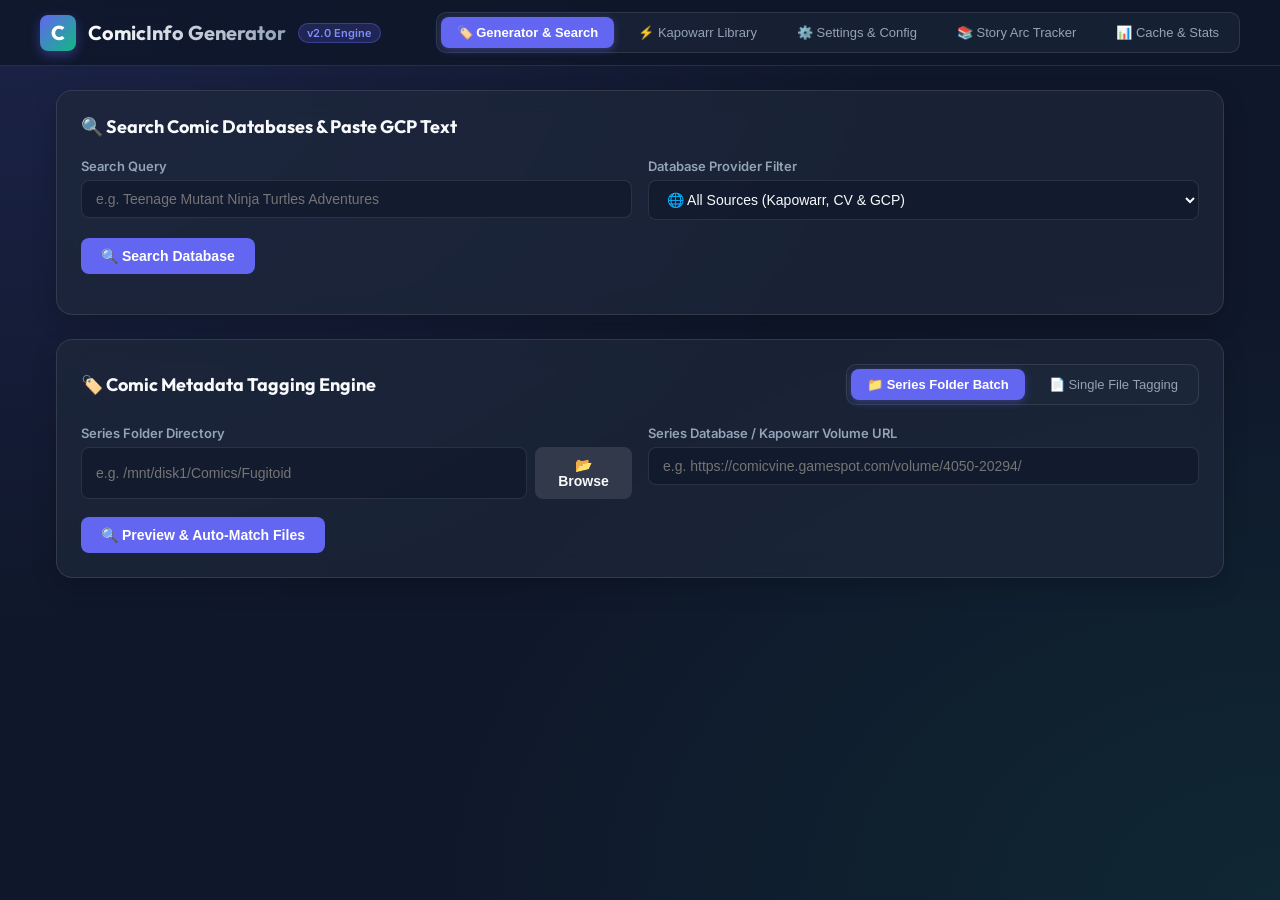
<file: static/index.html>
<!DOCTYPE html>
<html lang="en">
<head>
  <meta charset="UTF-8">
  <meta name="viewport" content="width=device-width, initial-scale=1.0">
  <title>ComicInfo Generator v2.0 - Automated Metadata Engine</title>
  <link rel="preconnect" href="https://fonts.googleapis.com">
  <link rel="preconnect" href="https://fonts.gstatic.com" crossorigin>
  <link href="https://fonts.googleapis.com/css2?family=Inter:wght@300;400;500;600;700&family=Outfit:wght@400;600;700;800&display=swap" rel="stylesheet">
  <style>
    :root {
      --bg-dark: #0f172a;
      --bg-card: rgba(30, 41, 59, 0.7);
      --bg-card-hover: rgba(51, 65, 85, 0.8);
      --border-card: rgba(255, 255, 255, 0.1);
      --primary: #6366f1;
      --primary-hover: #4f46e5;
      --accent: #10b981;
      --accent-gcp: #f59e0b;
      --text-main: #f8fafc;
      --text-muted: #94a3b8;
      --danger: #ef4444;
    }

    * { box-sizing: border-box; margin: 0; padding: 0; }
    body {
      font-family: 'Inter', sans-serif;
      background-color: var(--bg-dark);
      background-image: 
        radial-gradient(at 0% 0%, rgba(99, 102, 241, 0.15) 0px, transparent 50%),
        radial-gradient(at 100% 100%, rgba(16, 185, 129, 0.1) 0px, transparent 50%);
      color: var(--text-main);
      min-height: 100vh;
      padding-bottom: 50px;
    }

    /* Navbar Header */
    header {
      background: rgba(15, 23, 42, 0.85);
      backdrop-filter: blur(12px);
      border-bottom: 1px solid var(--border-card);
      position: sticky;
      top: 0;
      z-index: 100;
      padding: 12px 24px;
    }

    .nav-container {
      max-width: 1200px;
      margin: 0 auto;
      display: flex;
      align-items: center;
      justify-content: space-between;
    }

    .brand {
      display: flex;
      align-items: center;
      gap: 12px;
    }
    .brand-logo {
      width: 36px;
      height: 36px;
      background: linear-gradient(135deg, var(--primary), var(--accent));
      border-radius: 8px;
      display: flex;
      align-items: center;
      justify-content: center;
      font-family: 'Outfit', sans-serif;
      font-weight: 800;
      font-size: 20px;
      color: #fff;
      box-shadow: 0 4px 12px rgba(99, 102, 241, 0.4);
    }
    .brand-title {
      font-family: 'Outfit', sans-serif;
      font-weight: 700;
      font-size: 20px;
      background: linear-gradient(90deg, #fff, #94a3b8);
      -webkit-background-clip: text;
      -webkit-text-fill-color: transparent;
    }
    .brand-badge {
      background: rgba(99, 102, 241, 0.2);
      border: 1px solid rgba(99, 102, 241, 0.4);
      color: #818cf8;
      font-size: 11px;
      padding: 2px 8px;
      border-radius: 12px;
      font-weight: 600;
    }

    /* Navigation Tabs */
    .nav-tabs {
      display: flex;
      gap: 8px;
      background: rgba(30, 41, 59, 0.6);
      padding: 4px;
      border-radius: 10px;
      border: 1px solid var(--border-card);
    }

    .tab-btn {
      background: transparent;
      border: none;
      color: var(--text-muted);
      padding: 8px 16px;
      border-radius: 8px;
      font-weight: 500;
      font-size: 13px;
      cursor: pointer;
      transition: all 0.2s ease;
      display: flex;
      align-items: center;
      gap: 6px;
    }

    .tab-btn:hover {
      color: var(--text-main);
      background: rgba(255, 255, 255, 0.05);
    }

    .tab-btn.active {
      background: var(--primary);
      color: #fff;
      font-weight: 600;
      box-shadow: 0 2px 8px rgba(99, 102, 241, 0.4);
    }

    /* App Container */
    .main-container {
      max-width: 1200px;
      margin: 24px auto;
      padding: 0 16px;
    }

    .tab-content {
      display: none;
    }
    .tab-content.active {
      display: block;
      animation: fadeIn 0.3s ease;
    }

    @keyframes fadeIn {
      from { opacity: 0; transform: translateY(6px); }
      to { opacity: 1; transform: translateY(0); }
    }

    /* Glassmorphic Cards */
    .card {
      background: var(--bg-card);
      backdrop-filter: blur(12px);
      border: 1px solid var(--border-card);
      border-radius: 16px;
      padding: 24px;
      margin-bottom: 24px;
      box-shadow: 0 8px 24px rgba(0, 0, 0, 0.2);
    }

    .card-header {
      display: flex;
      align-items: center;
      justify-content: space-between;
      margin-bottom: 20px;
    }
    .card-title {
      font-family: 'Outfit', sans-serif;
      font-size: 18px;
      font-weight: 700;
      color: var(--text-main);
      display: flex;
      align-items: center;
      gap: 8px;
    }

    /* Form Controls */
    .form-group {
      margin-bottom: 18px;
    }
    .form-label {
      display: block;
      font-size: 13px;
      font-weight: 600;
      color: var(--text-muted);
      margin-bottom: 6px;
    }
    .form-control {
      width: 100%;
      padding: 10px 14px;
      background: rgba(15, 23, 42, 0.6);
      border: 1px solid var(--border-card);
      border-radius: 8px;
      color: var(--text-main);
      font-size: 14px;
      outline: none;
      transition: border 0.2s;
    }
    .form-control:focus {
      border-color: var(--primary);
    }
    textarea.form-control {
      resize: vertical;
      min-height: 100px;
    }

    .form-row {
      display: grid;
      grid-template-columns: 1fr 1fr;
      gap: 16px;
    }

    .checkbox-label {
      display: flex;
      align-items: center;
      gap: 8px;
      cursor: pointer;
      font-size: 14px;
      color: var(--text-main);
    }

    /* Buttons */
    .btn {
      padding: 10px 20px;
      border-radius: 8px;
      font-weight: 600;
      font-size: 14px;
      cursor: pointer;
      border: none;
      transition: all 0.2s ease;
      display: inline-flex;
      align-items: center;
      justify-content: center;
      gap: 8px;
    }
    .btn-primary {
      background: var(--primary);
      color: #fff;
    }
    .btn-primary:hover {
      background: var(--primary-hover);
      box-shadow: 0 4px 12px rgba(99, 102, 241, 0.4);
    }
    .btn-success {
      background: var(--accent);
      color: #fff;
    }
    .btn-success:hover {
      background: #059669;
    }
    .btn-danger {
      background: var(--danger);
      color: #fff;
    }
    .btn-secondary {
      background: rgba(255, 255, 255, 0.1);
      color: var(--text-main);
    }
    .btn-secondary:hover {
      background: rgba(255, 255, 255, 0.15);
    }

    /* Focus-visible accessibility indicators */
    .btn:focus-visible,
    .tab-btn:focus-visible,
    .form-control:focus-visible {
      outline: 2px solid var(--accent);
      outline-offset: 2px;
    }

    /* Badges */
    .badge {
      display: inline-flex;
      align-items: center;
      gap: 4px;
      padding: 4px 10px;
      border-radius: 12px;
      font-size: 12px;
      font-weight: 600;
    }
    .badge-online { background: rgba(16, 185, 129, 0.2); border: 1px solid rgba(16, 185, 129, 0.4); color: #34d399; }
    .badge-offline { background: rgba(239, 68, 68, 0.2); border: 1px solid rgba(239, 68, 68, 0.4); color: #f87171; }
    .badge-cv { background: rgba(99, 102, 241, 0.2); border: 1px solid rgba(99, 102, 241, 0.4); color: #818cf8; }
    .badge-gcp { background: rgba(245, 158, 11, 0.2); border: 1px solid rgba(245, 158, 11, 0.4); color: #fbbf24; }
    .badge-kapowarr { background: rgba(168, 85, 247, 0.2); border: 1px solid rgba(168, 85, 247, 0.4); color: #c084fc; }


    /* Stat Cards Grid */
    .stats-grid {
      display: grid;
      grid-template-columns: repeat(auto-fit, minmax(220px, 1fr));
      gap: 16px;
      margin-bottom: 24px;
    }
    .stat-card {
      background: rgba(30, 41, 59, 0.6);
      border: 1px solid var(--border-card);
      border-radius: 12px;
      padding: 16px 20px;
    }
    .stat-val {
      font-family: 'Outfit', sans-serif;
      font-size: 28px;
      font-weight: 800;
      color: var(--primary);
      margin-top: 4px;
    }
    .stat-label {
      font-size: 12px;
      color: var(--text-muted);
      font-weight: 600;
      text-transform: uppercase;
    }

    /* Logs Container */
    .log-box {
      background: #090d16;
      border: 1px solid var(--border-card);
      border-radius: 10px;
      padding: 14px;
      font-family: monospace;
      font-size: 13px;
      color: #34d399;
      height: 200px;
      overflow-y: auto;
      margin-top: 12px;
    }

    /* Search Results Grid */
    .search-results-grid {
      display: grid;
      grid-template-columns: repeat(auto-fill, minmax(280px, 1fr));
      gap: 16px;
      margin-top: 16px;
    }
    .search-item {
      background: rgba(15, 23, 42, 0.7);
      border: 1px solid var(--border-card);
      border-radius: 12px;
      padding: 14px;
      cursor: pointer;
      transition: all 0.2s;
    }
    .search-item:hover {
      border-color: var(--primary);
      transform: translateY(-2px);
    }

    /* Dropzone */
    .dropzone {
      border: 2px dashed rgba(99, 102, 241, 0.4);
      border-radius: 12px;
      padding: 30px;
      text-align: center;
      background: rgba(99, 102, 241, 0.05);
      cursor: pointer;
      transition: background 0.2s;
    }
    .dropzone:hover {
      background: rgba(99, 102, 241, 0.1);
    }

    /* Modals & Centering */
    .modal-overlay {
      position: fixed;
      top: 0; left: 0; right: 0; bottom: 0;
      background: rgba(15, 23, 42, 0.85);
      backdrop-filter: blur(12px);
      z-index: 2000;
      display: flex;
      justify-content: center;
      align-items: center;
      padding: 24px;
      overflow-y: auto;
    }
    .modal-card {
      background: var(--bg-card);
      backdrop-filter: blur(16px);
      border: 1px solid var(--border-card);
      border-radius: 16px;
      padding: 24px;
      box-shadow: 0 20px 60px rgba(0, 0, 0, 0.7);
      margin: auto;
      max-height: 88vh;
      overflow-y: auto;
    }
  </style>
</head>
<body>

  <!-- Top Header Navigation -->
  <header>
    <div class="nav-container">
      <div class="brand">
        <div class="brand-logo">C</div>
        <div class="brand-title">ComicInfo Generator</div>
        <div class="brand-badge">v2.0 Engine</div>
      </div>

      <nav class="nav-tabs">
        <button class="tab-btn active" data-tab="generator" onclick="switchTab('generator')">🏷️ Generator & Search</button>
        <button class="tab-btn" data-tab="kapowarr" onclick="switchTab('kapowarr')">⚡ Kapowarr Library</button>
        <button class="tab-btn" data-tab="settings" onclick="switchTab('settings')">⚙️ Settings & Config</button>
        <button class="tab-btn" data-tab="storyarc" onclick="switchTab('storyarc')">📚 Story Arc Tracker</button>
        <button class="tab-btn" data-tab="stats" onclick="switchTab('stats')">📊 Cache & Stats</button>
      </nav>
    </div>
  </header>

  <main class="main-container">

    <!-- TAB 1: GENERATOR & SEARCH -->
    <div id="tab-generator" class="tab-content active">
      <div class="card">
        <div class="card-header">
          <div class="card-title">🔍 Search Comic Databases & Paste GCP Text</div>
        </div>
        <div class="form-row">
          <div class="form-group" style="flex: 2;">
            <label class="form-label">Search Query</label>
            <input type="text" id="search-query-input" class="form-control" placeholder="e.g. Teenage Mutant Ninja Turtles Adventures" onkeydown="if(event.key==='Enter') performSearch()">
          </div>
          <div class="form-group">
            <label class="form-label">Database Provider Filter</label>
            <select id="search-type-select" class="form-control">
              <option value="all">🌐 All Sources (Kapowarr, CV & GCP)</option>
              <option value="kapowarr">⚡ Kapowarr Library</option>
              <option value="scrapers">🔍 Web Scrapers (CV & GCP)</option>
              <option value="cv_volume">Comic Vine Series (CV)</option>
              <option value="cv_issue">Comic Vine Issue (CV)</option>
              <option value="gcp_volume">Grand Comics Series (GCP)</option>
              <option value="gcp_issue">Grand Comics Issue (GCP)</option>
            </select>
          </div>
        </div>
        <button class="btn btn-primary" onclick="performSearch()">🔍 Search Database</button>

        <div id="search-results-area" class="search-results-grid"></div>
      </div>

      <!-- Unified Card: Comic Metadata Tagging Engine -->
      <div id="tagging-engine-card" class="card">
        <div class="card-header" style="flex-wrap: wrap; gap: 12px;">
          <div class="card-title">🏷️ Comic Metadata Tagging Engine</div>
          <div class="nav-tabs">
            <button id="btn-subtab-batch" class="tab-btn active" onclick="switchTaggingMode('batch')">📁 Series Folder Batch</button>
            <button id="btn-subtab-single" class="tab-btn" onclick="switchTaggingMode('single')">📄 Single File Tagging</button>
          </div>
        </div>

        <!-- Mode 1: Batch Series Folder Tagging -->
        <div id="mode-batch" class="tagging-mode-content">
          <div class="form-row">
            <div class="form-group" style="flex: 2;">
              <label class="form-label">Series Folder Directory</label>
              <div style="display: flex; gap: 8px;">
                <input type="text" id="batch-folder-path-input" class="form-control" placeholder="e.g. /mnt/disk1/Comics/Fugitoid">
                <button class="btn btn-secondary" onclick="browseBatchFolder()">📂 Browse</button>
              </div>
            </div>
            <div class="form-group" style="flex: 2;">
              <label class="form-label">Series Database / Kapowarr Volume URL</label>
              <input type="text" id="batch-volume-url-input" class="form-control" placeholder="e.g. https://comicvine.gamespot.com/volume/4050-20294/">
            </div>
          </div>

          <div style="display: flex; gap: 12px;">
            <button class="btn btn-primary" onclick="previewBatchFolder()">🔍 Preview & Auto-Match Files</button>
            <button class="btn btn-success" id="btn-run-batch-embed" onclick="runBatchEmbed()" style="display: none;">⚡ Embed ComicInfo.xml to All Files</button>
          </div>

          <div id="batch-results-area" style="margin-top: 18px; display: none;"></div>
        </div>

        <!-- Mode 2: Single File Tagging -->
        <div id="mode-single" class="tagging-mode-content" style="display: none;">
          <div class="form-group">
            <label class="form-label">Select Comic File (.cbz or .cbr)</label>
            <div class="dropzone" id="file-dropzone" onclick="triggerFilePicker()">
              📁 Click to Select File or Drag & Drop .cbz / .cbr here
              <div id="selected-file-label" style="margin-top: 8px; font-weight: 600; color: var(--primary);"></div>
            </div>
          </div>

          <div class="form-group">
            <label class="form-label">Comic Database URL or Copied GCP Page Text</label>
            <textarea id="url-text-input" class="form-control" placeholder="Paste ComicVine URL, GCP URL (https://www.comics.org/issue/720274/), or copied GCP issue page text..."></textarea>
          </div>

          <div style="display: flex; gap: 12px;">
            <button class="btn btn-secondary" onclick="previewMetadata()">👁️ Preview Metadata</button>
            <button class="btn btn-success" onclick="embedMetadata()">⚡ Embed to Comic File</button>
          </div>
        </div>
      </div>

      <!-- Preview Output Card -->
      <div id="preview-card" class="card" style="display: none;">
        <div class="card-header">
          <div class="card-title">✨ Extracted Metadata Preview</div>
          <div id="preview-provider-badge"></div>
        </div>
        <div id="preview-body"></div>
      </div>
    </div>

    <!-- TAB: KAPOWARR LIBRARY STATUS -->
    <div id="tab-kapowarr" class="tab-content">
      <div class="card">
        <div class="card-header" style="flex-wrap: wrap; gap: 12px;">
          <div class="card-title">⚡ Kapowarr Library Status & ComicInfo.xml Inspector</div>
          <div style="display: flex; gap: 10px; align-items: center; flex-wrap: wrap;">
            <select id="kapowarr-filter-select" class="form-control" style="width: auto; padding: 6px 12px; font-size: 13px;" onchange="filterKapowarrLibrary()">
              <option value="all">📁 All Series</option>
              <option value="missing">⚠️ Missing Tags</option>
              <option value="tagged">✅ 100% Tagged</option>
              <option value="mixed">🔀 Mixed (Partial)</option>
            </select>
            <select id="kapowarr-sort-select" class="form-control" style="width: auto; padding: 6px 12px; font-size: 13px;" onchange="filterKapowarrLibrary()">
              <option value="id">Sort: ID</option>
              <option value="name">Sort: Title (A-Z)</option>
              <option value="missing_desc">Sort: Most Missing Tags</option>
            </select>
            <div id="kapowarr-server-badge" class="badge badge-offline">Kapowarr Offline</div>
            <button class="btn btn-secondary" onclick="loadKapowarrLibrary()">🔄 Refresh Library</button>
          </div>
        </div>

        <div style="margin-bottom: 18px; font-size: 14px; color: var(--text-muted);">
          Scans all monitored comic series on your Kapowarr server and verifies whether valid <code style="color: var(--primary);">ComicInfo.xml</code> files exist inside comic archives on disk.
        </div>

        <div id="kapowarr-library-area">
          <div style="color: var(--text-muted); font-size: 14px;">Loading Kapowarr library series...</div>
        </div>
      </div>
    </div>

    <!-- TAB 2: SETTINGS & CONFIG -->
    <div id="tab-settings" class="tab-content">
      <div class="card">
        <div class="card-header">
          <div class="card-title">⚙️ Global Application Configuration (~/.comicinfo/config.yaml)</div>
          <button class="btn btn-secondary" onclick="testProviderConnections()">🔌 Test Connections</button>
        </div>

        <div id="connection-status-bar" style="margin-bottom: 20px; display: flex; gap: 12px;"></div>

        <form id="config-form" onsubmit="saveConfiguration(event)">
          <h3 style="font-size: 15px; color: var(--primary); margin-bottom: 12px;">Kapowarr Preferred Provider</h3>
          <div class="form-row">
            <div class="form-group">
              <label class="form-label">Kapowarr Server URL</label>
              <input type="text" id="cfg-kapowarr-url" class="form-control" placeholder="http://192.168.12.156:5656">
            </div>
            <div class="form-group">
              <label class="form-label">Kapowarr API Key</label>
              <input type="password" id="cfg-kapowarr-key" class="form-control" placeholder="e2e903b3774c1878...">
            </div>
          </div>

          <h3 style="font-size: 15px; color: var(--primary); margin-top: 12px; margin-bottom: 12px;">ComicVine Fallback Provider</h3>
          <div class="form-group">
            <label class="form-label">ComicVine API Key</label>
            <input type="password" id="cfg-comicvine-key" class="form-control" placeholder="API Key for direct API searches">
          </div>

          <h3 style="font-size: 15px; color: var(--primary); margin-top: 12px; margin-bottom: 12px;">Automation & Output Options</h3>
          <div class="form-group" style="max-width: 300px;">
            <label class="form-label">Parallel Worker Threads</label>
            <input type="number" id="cfg-workers" class="form-control" min="1" max="16" value="4">
          </div>

          <div class="form-group">
            <label class="checkbox-label">
              <input type="checkbox" id="cfg-prefer-kapowarr"> Prefer Kapowarr library entries over local folder scanner (Default OFF)
            </label>
          </div>
          <div class="form-group">
            <label class="checkbox-label">
              <input type="checkbox" id="cfg-overwrite"> Overwrite existing valid ComicInfo.xml files in archives
            </label>
          </div>
          <div class="form-group">
            <label class="checkbox-label">
              <input type="checkbox" id="cfg-delete-cbr" checked> Automatically delete original .cbr after converting to .cbz
            </label>
          </div>

          <button type="submit" class="btn btn-primary" style="margin-top: 12px;">💾 Save Configuration</button>
        </form>
      </div>
    </div>

    <!-- TAB 4: CACHE & STATS -->
    <div id="tab-stats" class="tab-content">
      <div class="card">
        <div class="card-header">
          <div class="card-title">📊 SQLite Database & Cache Statistics</div>
          <button class="btn btn-secondary" onclick="loadCacheStats()">🔄 Refresh Stats</button>
        </div>

        <div class="stats-grid">
          <div class="stat-card">
            <div class="stat-label">Processed Files Tracked</div>
            <div class="stat-val" id="stat-files-tracked">0</div>
          </div>
          <div class="stat-card">
            <div class="stat-label">Issues Cached</div>
            <div class="stat-val" id="stat-issues-cached">0</div>
          </div>
          <div class="stat-card">
            <div class="stat-label">Series Cached</div>
            <div class="stat-val" id="stat-series-cached">0</div>
          </div>
          <div class="stat-card">
            <div class="stat-label">Searches Cached</div>
            <div class="stat-val" id="stat-searches-cached">0</div>
          </div>
        </div>

        <div class="form-group">
          <label class="form-label">Database File Location</label>
          <div id="stat-db-path" style="font-family: monospace; font-size: 13px; color: var(--accent);">~/.comicinfo/cache.db</div>
        </div>

        <button class="btn btn-danger" onclick="clearCacheDatabase()">🗑️ Clear SQLite Cache</button>
      </div>
    </div>

    <!-- TAB 6: STORY ARC TRACKER -->
    <div id="tab-storyarc" class="tab-content">
      <div class="card">
        <div class="card-header">
          <div class="card-title">📚 ComicVine Story Arc Reading Order & Kapowarr Tracker</div>
        </div>

        <div class="form-row">
          <div class="form-group" style="flex: 2;">
            <label class="form-label">Search ComicVine Story Arcs</label>
            <div style="display: flex; gap: 8px;">
              <input type="text" id="arc-search-query" class="form-control" placeholder="e.g. Marvel Zombies, Civil War, Infinity Gauntlet, Secret Wars" onkeydown="if(event.key==='Enter') searchStoryArcs()">
              <button type="button" class="btn btn-primary" onclick="searchStoryArcs()">🔍 Search Arcs</button>
            </div>
          </div>
          <div class="form-group" style="flex: 2;">
            <label class="form-label">Or Paste Direct ComicVine Story Arc URL</label>
            <div style="display: flex; gap: 8px;">
              <input type="text" id="arc-url-input" class="form-control" placeholder="https://comicvine.gamespot.com/civil-war/4045-40615/">
              <button type="button" class="btn btn-secondary" onclick="loadStoryArcFromUrlInput()">📖 Load Arc</button>
            </div>
          </div>
        </div>

        <div style="margin-top: 14px; padding: 14px; background: rgba(30, 41, 59, 0.6); border: 1px solid var(--border-card); border-radius: 12px;">
          <div style="display: flex; justify-content: space-between; align-items: center; flex-wrap: wrap; gap: 12px;">
            <div>
              <div style="font-weight: 700; font-size: 14px; color: var(--accent);">🔥 Preserved Crossover Reading Order Presets</div>
              <div style="font-size: 12px; color: var(--text-muted); margin-top: 2px;">Includes all tie-ins & crossover series (Ultimate Fantastic Four, Black Panther, Marvel Apes, Dead Days, etc.)</div>
            </div>
            <div style="display: flex; gap: 8px;">
              <button type="button" class="btn btn-primary" style="background: linear-gradient(135deg, #ec4899, #8b5cf6);" onclick="loadPresetStoryArc('marvel_zombies')">
                🧟 Load Marvel Zombies Full Saga (71 Issues)
              </button>
              <button type="button" class="btn btn-secondary" onclick="toggleCustomListDrawer()">
                📝 Custom Crossover List
              </button>
            </div>
          </div>

          <div id="custom-list-drawer" style="display: none; margin-top: 12px;">
            <div id="modify-mode-banner" style="display: none; background: linear-gradient(135deg, rgba(16,185,129,0.15), rgba(5,150,105,0.1)); border: 1px solid #10b981; border-radius: 8px; padding: 10px 14px; margin-bottom: 12px; font-size: 13px; color: #34d399;">
              ✏️ <strong>Modify Mode</strong> — This is the reading order from the loaded arc. Edit freely: reorder lines, remove collected/duplicate issues, add tie-ins. One entry per line.
            </div>
            <div style="display: flex; gap: 12px; align-items: flex-end; margin-bottom: 10px; flex-wrap: wrap;">
              <div style="flex: 1; min-width: 200px;">
                <label class="form-label" style="margin-bottom: 4px;">Arc / Saga Name</label>
                <input type="text" id="custom-arc-name-input" class="form-control" style="height: 38px;" placeholder="e.g. Marvel Zombies Full Saga, Civil War Reading Order..." value="">
              </div>
              <div style="flex-shrink: 0;">
                <button type="button" class="btn btn-secondary" style="height: 38px; font-size: 13px;" onclick="clearCustomListDrawer()">
                  🗑️ Clear
                </button>
              </div>
            </div>
            <label class="form-label">Reading Order List (Auto-expands ranges like <em>Ultimate Fantastic Four #21-23</em>, <em>Black Panther #28-30</em>). One series + issue per line.</label>
            <textarea id="custom-list-textarea" class="form-control" rows="10" placeholder="Marvel Zombies: Dead Days #1&#10;Marvel Zombies vs. Army of Darkness #1-5&#10;Marvel Zombies: Evil Evolution #1&#10;Marvel Apes #1-4&#10;Ultimate Fantastic Four #21-23&#10;Marvel Zombies #1-5&#10;Ultimate Fantastic Four #30-32&#10;Black Panther #28-30&#10;Marvel Zombies 2 #1-5&#10;Marvel Zombies Return #1-5&#10;Marvel Zombies 3 #1-4&#10;Marvel Zombies 4 #1-4&#10;Deadpool: Merc with a Mouth #1-13&#10;Marvel Zombies 5 #1-5&#10;Marvel Zombies Supreme #1-5&#10;Marvel Zombies Destroy #1-5"></textarea>
            <div style="margin-top: 8px; display: flex; justify-content: flex-end; gap: 8px;">
              <button type="button" class="btn btn-secondary" onclick="toggleCustomListDrawer()" style="font-size: 13px;">
                ✖ Close
              </button>
              <button type="button" class="btn btn-primary" onclick="parseAndLoadCustomCrossoverList()">
                ⚡ Expand &amp; Track Reading Order
              </button>
            </div>
          </div>
        </div>

        <div id="story-arc-search-results" style="margin-top: 16px; display: none;"></div>
      </div>

      <!-- STORY ARC READING ORDER DETAIL CARD -->
      <div id="story-arc-detail-card" class="card" style="margin-top: 20px; display: none;">
        <div id="story-arc-header-banner"></div>
        <div id="story-arc-issues-table-area" style="margin-top: 16px;"></div>
      </div>
    </div>

  </main>

  <script>
    let selectedFilePath = "";

    function switchTab(tabId) {
      document.querySelectorAll('.tab-content').forEach(c => c.classList.remove('active'));
      document.querySelectorAll('.tab-btn').forEach(b => b.classList.remove('active'));

      const targetContent = document.getElementById('tab-' + tabId);
      if (targetContent) {
        targetContent.classList.add('active');
      }

      const targetBtn = document.querySelector(`.tab-btn[data-tab="${tabId}"]`);
      if (targetBtn) {
        targetBtn.classList.add('active');
      }

      try {
        if (tabId === 'settings') loadConfiguration();
        else if (tabId === 'stats') loadCacheStats();
        else if (tabId === 'kapowarr') loadKapowarrLibrary();
      } catch (e) {
        console.error("Tab handler error:", e);
      }
    }

    // --- Kapowarr Library Status & Filtering ---
    let kapowarrLibraryItems = [];

    async function loadKapowarrLibrary() {
      const area = document.getElementById('kapowarr-library-area');
      const serverBadge = document.getElementById('kapowarr-server-badge');
      area.innerHTML = "<div style='color: var(--text-muted); font-size: 14px;'>Connecting to Kapowarr server and scanning library folders...</div>";

      try {
        const res = await fetch('/api/kapowarr/library');
        const data = await res.json();

        if (data.online) {
          serverBadge.className = 'badge badge-online';
          serverBadge.innerText = 'Kapowarr Online';
        } else {
          serverBadge.className = 'badge badge-offline';
          serverBadge.innerText = 'Kapowarr Offline';
        }

        kapowarrLibraryItems = data.items || [];
        filterKapowarrLibrary();
      } catch (e) {
        area.innerHTML = `<div style="color: var(--danger);">Failed to load Kapowarr library: ${e}</div>`;
      }
    }

    function filterKapowarrLibrary() {
      const area = document.getElementById('kapowarr-library-area');
      const filterVal = document.getElementById('kapowarr-filter-select') ? document.getElementById('kapowarr-filter-select').value : 'all';
      const sortVal = document.getElementById('kapowarr-sort-select') ? document.getElementById('kapowarr-sort-select').value : 'id';
      const items = kapowarrLibraryItems || [];

      let filtered = items.filter(item => {
        if (filterVal === 'missing') return item.missing_count > 0;
        if (filterVal === 'tagged') return item.is_complete;
        if (filterVal === 'mixed') return item.tagged_count > 0 && item.missing_count > 0;
        return true; // 'all'
      });

      if (sortVal === 'name') {
        filtered.sort((a, b) => a.title.localeCompare(b.title));
      } else if (sortVal === 'missing_desc') {
        filtered.sort((a, b) => b.missing_count - a.missing_count);
      } else {
        filtered.sort((a, b) => parseInt(a.id || 0) - parseInt(b.id || 0));
      }

      if (filtered.length > 0) {
        area.innerHTML = `
          <div style="display: grid; grid-template-columns: repeat(auto-fill, minmax(340px, 1fr)); gap: 16px;">
            ${filtered.map(item => `
              <div class="stat-card" style="border-left: 4px solid ${item.is_complete ? 'var(--accent)' : (item.missing_count > 0 ? 'var(--danger)' : 'var(--accent-gcp)')};">
                <div style="display: flex; justify-content: space-between; align-items: flex-start; margin-bottom: 8px;">
                  <div>
                    <div style="font-weight: 700; font-size: 16px; color: #fff;">${item.title} ${item.year ? '(' + item.year + ')' : ''}</div>
                    <div style="font-size: 12px; color: var(--text-muted); margin-top: 2px;">Kapowarr Vol ID: #${item.id} ${item.cv_id ? '• CV: ' + item.cv_id : ''}</div>
                  </div>
                  <span class="badge ${item.is_complete ? 'badge-online' : (item.has_missing ? 'badge-offline' : 'badge-gcp')}">
                    ${item.is_complete ? '✅ 100% Tagged' : (item.has_missing ? '⚠️ Missing Tags' : 'Unscanned')}
                  </span>
                </div>

                <div style="font-size: 13px; color: var(--text-muted); margin-top: 8px;">
                  📁 Path: <code style="color: var(--text-main); font-size: 12px;">${item.folder_path || 'Folder not configured in Kapowarr'}</code>
                </div>

                <div style="display: flex; justify-content: space-between; align-items: center; margin-top: 12px; font-size: 13px;">
                  <div>
                    <strong style="color: var(--text-main);">${item.tagged_count}</strong> tagged / 
                    <strong style="color: ${item.missing_count > 0 ? 'var(--danger)' : 'var(--text-muted)'};">${item.missing_count} missing</strong>
                  </div>
                  <div style="display: flex; gap: 6px;">
                    <button class="btn btn-secondary" style="padding: 4px 10px; font-size: 12px;" onclick="viewKapowarrSeries('${item.id}', '${item.folder_path ? item.folder_path.replace(/\\/g, '\\\\').replace(/'/g, "\\'") : ''}', '${item.cv_url || item.url || ''}')">
                      📖 View Series
                    </button>
                    <button class="btn btn-primary" style="padding: 4px 10px; font-size: 12px;" onclick="useVolumeForBatch('${item.cv_url || item.url}', '${item.folder_path ? item.folder_path.replace(/\\/g, '\\\\').replace(/'/g, "\\'") : ''}')">
                      ⚡ Batch Tag Series
                    </button>
                  </div>
                </div>
              </div>
            `).join('')}
          </div>
        `;
      } else {
        area.innerHTML = `
          <div style="padding: 20px; text-align: center; background: rgba(30, 41, 59, 0.4); border-radius: 12px; color: var(--text-muted);">
            No series matching filter '${filterVal}'.
          </div>
        `;
      }
    }

    function switchTaggingMode(mode) {
      const batchMode = document.getElementById('mode-batch');
      const singleMode = document.getElementById('mode-single');
      const btnBatch = document.getElementById('btn-subtab-batch');
      const btnSingle = document.getElementById('btn-subtab-single');

      if (mode === 'single') {
        if (batchMode) batchMode.style.display = 'none';
        if (singleMode) singleMode.style.display = 'block';
        if (btnBatch) btnBatch.classList.remove('active');
        if (btnSingle) btnSingle.classList.add('active');
      } else {
        if (batchMode) batchMode.style.display = 'block';
        if (singleMode) singleMode.style.display = 'none';
        if (btnBatch) btnBatch.classList.add('active');
        if (btnSingle) btnSingle.classList.remove('active');
      }
    }

    function useVolumeForBatch(url, folderPath) {
      if (folderPath) {
        document.getElementById('batch-folder-path-input').value = folderPath;
      }
      if (url) {
        document.getElementById('batch-volume-url-input').value = url;
        document.getElementById('url-text-input').value = url;
      }

      // Switch to generator tab and batch tagging mode
      switchTab('generator');
      switchTaggingMode('batch');

      setTimeout(() => {
        const targetCard = document.getElementById('tagging-engine-card') || document.getElementById('batch-folder-card');
        if (targetCard) {
          targetCard.scrollIntoView({ behavior: 'smooth' });
        }
        if (folderPath && url) {
          previewBatchFolder();
        }
      }, 100);
    }

    // --- Batch Folder Actions ---
    let currentBatchItems = [];
    let batchMetadataCache = {};
    let allDetailsExpanded = false;

    async function previewBatchFolder() {
      const folderPath = document.getElementById('batch-folder-path-input').value.trim();
      const volumeUrl = document.getElementById('batch-volume-url-input').value.trim();
      const area = document.getElementById('batch-results-area');
      const embedBtn = document.getElementById('btn-run-batch-embed');

      if (!folderPath || !volumeUrl) {
        return alert("Please provide both the Series Folder Directory and the Volume URL.");
      }

      area.style.display = 'block';
      area.innerHTML = "<div style='color: var(--text-muted); font-size: 14px;'>Scraping volume issue list & scanning local folder...</div>";
      embedBtn.style.display = 'none';

      try {
        const res = await fetch('/api/batch-preview', {
          method: 'POST',
          headers: {'Content-Type': 'application/json'},
          body: JSON.stringify({ url: volumeUrl, folder_path: folderPath })
        });
        const data = await res.json();

        if (data.error) {
          area.innerHTML = `<div style='color: var(--danger); font-size: 14px;'>Error: ${data.error}</div>`;
          return;
        }

        currentBatchItems = data.items || [];
        batchMetadataCache = {};
        allDetailsExpanded = false;
        embedBtn.style.display = 'inline-block';

        renderBatchTable(data);
      } catch (e) {
        area.innerHTML = `<div style='color: var(--danger); font-size: 14px;'>Error: ${e}</div>`;
      }
    }

    let lastScrapedBatchData = null;

    function renderBatchTable(data) {
      lastScrapedBatchData = data;
      const area = document.getElementById('batch-results-area');
      area.innerHTML = `
        <div style="display: flex; justify-content: space-between; align-items: center; margin-bottom: 12px; flex-wrap: wrap; gap: 10px;">
          <div style="font-weight: 600; color: var(--accent); font-size: 14px;">
            Matched <span id="batch-matched-count">${data.matched_count} of ${data.total_files}</span> file(s) for series '${data.series_name}' [${data.provider || 'Database'}]
            ${data.total_series_issues ? `<span class="badge badge-gcp" style="margin-left: 8px;">Series Total: ${data.total_series_issues} Issues</span>` : ''}
          </div>
          <button class="btn btn-secondary" style="padding: 4px 12px; font-size: 12px;" onclick="toggleAllBatchDetails()">
            👁️ Toggle All Details
          </button>
        </div>
        <div style="max-height: 480px; overflow-y: auto; border: 1px solid var(--border-card); border-radius: 12px; padding: 8px; background: rgba(15, 23, 42, 0.4);">
          <table style="width: 100%; border-collapse: collapse; font-size: 13px;">
            <thead>
              <tr style="border-bottom: 1px solid var(--border-card); text-align: left; color: var(--text-muted);">
                <th style="padding: 8px;">File Name</th>
                <th style="padding: 8px;">Detected #</th>
                <th style="padding: 8px;">Matched Issue (Select / Override)</th>
                <th style="padding: 8px;">Match Status</th>
                <th style="padding: 8px; text-align: right;">Metadata Details</th>
              </tr>
            </thead>
            <tbody>
              ${currentBatchItems.map((item, idx) => `
                <tr style="border-bottom: 1px dashed rgba(255,255,255,0.08);">
                  <td style="padding: 8px; font-weight: 600; color: #fff;">${item.filename}</td>
                  <td style="padding: 8px;">#${item.issue_number}</td>
                  <td style="padding: 8px;">
                    <select id="batch-issue-select-${idx}" class="form-control" style="padding: 5px 10px; font-size: 13px; font-weight: 700; background: rgba(15, 23, 42, 0.95); border: 1px solid var(--accent); color: #38bdf8; border-radius: 8px; cursor: pointer;" onchange="onBatchIssueSelectChange(${idx})">
                      <option value="" style="color: var(--danger);">❌ Unmatched / Skip File</option>
                      ${(data.issues_list || []).map(iss => `
                        <option value="${iss.url}" ${item.matched_url === iss.url ? 'selected' : ''} style="color: #fff;">
                          #${iss.number} ${iss.label && !iss.label.startsWith('Issue #') ? '(' + iss.label + ')' : ''}
                        </option>
                      `).join('')}
                      <option value="CUSTOM" style="color: var(--accent-gcp);">✏️ Enter Custom Issue URL...</option>
                    </select>
                  </td>

                  <td style="padding: 8px;" id="batch-status-td-${idx}">
                    <span class="badge ${item.matched_url ? 'badge-online' : 'badge-offline'}">
                      ${item.matched_url ? 'READY TO EMBED' : 'UNMATCHED'}
                    </span>
                  </td>
                  <td style="padding: 8px; text-align: right;" id="batch-details-btn-td-${idx}">
                    ${item.matched_url ? `
                      <button class="btn btn-secondary" style="padding: 4px 10px; font-size: 12px;" onclick="toggleBatchItemDetails(${idx})">
                        👁️ More Details
                      </button>
                    ` : '<span style="color: var(--text-muted); font-size: 12px;">No match</span>'}
                  </td>
                </tr>
                <tr id="batch-details-row-${idx}" style="display: none; background: rgba(30, 41, 59, 0.5); border-bottom: 1px solid var(--border-card);">
                  <td colspan="5" style="padding: 12px;">
                    <div id="batch-details-body-${idx}" style="font-size: 13px; color: var(--text-muted);">
                      Loading issue metadata details...
                    </div>
                  </td>
                </tr>
              `).join('')}
            </tbody>
          </table>
        </div>
      `;
    }

    function onBatchIssueSelectChange(idx) {
      const select = document.getElementById(`batch-issue-select-${idx}`);
      if (!select) return;
      let val = select.value;
      if (val === 'CUSTOM') {
        const customUrl = prompt('Enter custom ComicVine or GCP issue URL:');
        if (customUrl && customUrl.trim().startsWith('http')) {
          val = customUrl.trim();
        } else {
          select.value = currentBatchItems[idx].matched_url || '';
          return;
        }
      }

      currentBatchItems[idx].matched_url = val;
      currentBatchItems[idx].matched_urls = val ? [val] : [];

      if (val) {
        delete batchMetadataCache[val];
      }

      // Update row status & matched count
      const badgeTd = document.getElementById(`batch-status-td-${idx}`);
      const detailsTd = document.getElementById(`batch-details-btn-td-${idx}`);
      const countSpan = document.getElementById('batch-matched-count');

      if (badgeTd) {
        badgeTd.innerHTML = `
          <span class="badge ${val ? 'badge-online' : 'badge-offline'}">
            ${val ? 'READY TO EMBED' : 'UNMATCHED'}
          </span>
        `;
      }

      if (detailsTd) {
        detailsTd.innerHTML = val ? `
          <button class="btn btn-secondary" style="padding: 4px 10px; font-size: 12px;" onclick="toggleBatchItemDetails(${idx})">
            👁️ More Details
          </button>
        ` : '<span style="color: var(--text-muted); font-size: 12px;">No match</span>';
      }

      const matchedCount = currentBatchItems.filter(i => i.matched_url).length;
      if (countSpan) {
        countSpan.textContent = `${matchedCount} of ${currentBatchItems.length}`;
      }
    }


    async function toggleBatchItemDetails(idx) {
      const row = document.getElementById(`batch-details-row-${idx}`);
      const body = document.getElementById(`batch-details-body-${idx}`);
      if (!row || !body) return;

      if (row.style.display !== 'none') {
        row.style.display = 'none';
        return;
      }

      row.style.display = 'table-row';

      const item = currentBatchItems[idx];
      if (!item || !item.matched_url) return;

      if (batchMetadataCache[item.matched_url]) {
        renderItemDetailsCard(batchMetadataCache[item.matched_url], body);
        return;
      }

      body.innerHTML = "<div style='color: var(--text-muted); font-size: 12px;'>⏳ Scraping metadata to be embedded into ComicInfo.xml...</div>";

      try {
        const res = await fetch('/api/scrape', {
          method: 'POST',
          headers: {'Content-Type': 'application/json'},
          body: JSON.stringify({ urls: item.matched_url })
        });
        const data = await res.json();
        if (data.comic) {
          batchMetadataCache[item.matched_url] = data.comic;
          renderItemDetailsCard(data.comic, body);
        } else {
          body.innerHTML = `<div style="color: var(--danger);">Failed to fetch details: ${data.error || 'Unknown error'}</div>`;
        }
      } catch (e) {
        body.innerHTML = `<div style="color: var(--danger);">Error: ${e}</div>`;
      }
    }

    function renderItemDetailsCard(c, container, filePath = "") {
      const creators = [];
      if (c.writers && c.writers.length) creators.push(`<strong>Writers:</strong> ${c.writers.join(', ')}`);
      if (c.pencillers && c.pencillers.length) creators.push(`<strong>Pencillers:</strong> ${c.pencillers.join(', ')}`);
      if (c.inkers && c.inkers.length) creators.push(`<strong>Inkers:</strong> ${c.inkers.join(', ')}`);
      if (c.colorists && c.colorists.length) creators.push(`<strong>Colorists:</strong> ${c.colorists.join(', ')}`);

      const tags = [];
      if (c.characters && c.characters.length) tags.push(`<strong>Characters:</strong> ${c.characters.slice(0, 8).join(', ')}${c.characters.length > 8 ? '...' : ''}`);
      if (c.teams && c.teams.length) tags.push(`<strong>Teams:</strong> ${c.teams.join(', ')}`);
      if (c.story_arcs && c.story_arcs.length) tags.push(`<strong>Story Arcs:</strong> ${c.story_arcs.join(', ')}`);

      container.innerHTML = `
        <div style="background: rgba(15, 23, 42, 0.6); border: 1px solid var(--border-card); border-radius: 8px; padding: 12px;">
          <div style="display: flex; justify-content: space-between; align-items: flex-start; margin-bottom: 8px;">
            <div style="display: grid; grid-template-columns: repeat(auto-fit, minmax(160px, 1fr)); gap: 10px; font-size: 13px; flex-grow: 1;">
              <div><span style="color: var(--text-muted);">Series:</span> <strong style="color: #fff;">${c.series || 'N/A'}</strong></div>
              <div><span style="color: var(--text-muted);">Issue:</span> <strong style="color: var(--primary);">#${c.number || 'N/A'}</strong></div>
              <div><span style="color: var(--text-muted);">Title:</span> <strong style="color: #fff;">${c.title || 'N/A'}</strong></div>
              <div><span style="color: var(--text-muted);">Publisher:</span> <strong style="color: #fff;">${c.publisher || 'N/A'}</strong></div>
              <div><span style="color: var(--text-muted);">Year/Date:</span> <strong style="color: #fff;">${c.year || 'N/A'}${c.month ? '-' + String(c.month).padStart(2,'0') : ''}</strong></div>
              ${c.web ? `<div><span style="color: var(--text-muted);">&lt;Web&gt; URL:</span> <a href="${c.web}" target="_blank" style="color: var(--accent); text-decoration: none;">Link</a></div>` : ''}
            </div>
            <button class="btn btn-secondary" style="padding: 4px 10px; font-size: 12px; margin-left: 10px;" onclick='openEditorModal(${JSON.stringify(c).replace(/'/g, "&#39;")}, "${filePath.replace(/\\/g, '\\\\').replace(/'/g, "\\'")}")'>
              ✏️ Edit Metadata
            </button>
          </div>
          ${c.summary ? `<div style="font-size: 12px; color: var(--text-muted); margin-bottom: 8px; line-height: 1.4;"><strong>Summary:</strong> ${c.summary}</div>` : ''}
          ${creators.length ? `<div style="font-size: 12px; color: var(--text-main); margin-bottom: 4px;">${creators.join(' | ')}</div>` : ''}
          ${tags.length ? `<div style="font-size: 12px; color: var(--accent);">${tags.join(' | ')}</div>` : ''}
        </div>
      `;
    }

    function toggleAllBatchDetails() {
      allDetailsExpanded = !allDetailsExpanded;
      currentBatchItems.forEach((item, idx) => {
        if (item.matched_url) {
          const row = document.getElementById(`batch-details-row-${idx}`);
          if (row) {
            if (allDetailsExpanded) {
              if (row.style.display === 'none') {
                toggleBatchItemDetails(idx);
              }
            } else {
              row.style.display = 'none';
            }
          }
        }
      });
    }

    let isProgressLogsExpanded = false;

    function toggleBatchProgressLogs() {
      const container = document.getElementById('batch-progress-logs-container');
      const icon = document.getElementById('batch-logs-toggle-icon');
      if (!container) return;

      isProgressLogsExpanded = !isProgressLogsExpanded;
      if (isProgressLogsExpanded) {
        container.style.display = 'block';
        if (icon) icon.innerText = '▲';
      } else {
        container.style.display = 'none';
        if (icon) icon.innerText = '▼';
      }
    }

    async function runBatchEmbed() {
      const folderPath = document.getElementById('batch-folder-path-input').value.trim();
      const volumeUrl = document.getElementById('batch-volume-url-input').value.trim();
      const area = document.getElementById('batch-results-area');

      if (!currentBatchItems || currentBatchItems.length === 0) {
        return alert("Please preview the batch folder first.");
      }

      const embedBtn = document.getElementById('btn-run-batch-embed');
      if (embedBtn) {
        embedBtn.disabled = true;
        embedBtn.innerHTML = '<span>⏳</span> Embedding in Progress...';
      }

      const totalCount = currentBatchItems.length;

      // Render Progress Bar & Detailed Logs Drawer
      area.innerHTML = `
        <div style="padding: 20px; background: rgba(15, 23, 42, 0.7); border: 1px solid var(--border-card); border-radius: 14px; margin-top: 12px;">
          <div style="display: flex; justify-content: space-between; align-items: center; margin-bottom: 8px;">
            <span id="batch-progress-status" style="font-weight: 600; font-size: 14px; color: var(--primary);">
              ⚡ Embedding Metadata... (0 / ${totalCount} files)
            </span>
            <span id="batch-progress-pct" style="font-weight: 700; font-size: 14px; color: #fff;">0%</span>
          </div>

          <div style="width: 100%; height: 12px; background: rgba(15, 23, 42, 0.9); border-radius: 8px; overflow: hidden; border: 1px solid var(--border-card); margin-bottom: 12px;">
            <div id="batch-progress-fill" style="width: 0%; height: 100%; background: linear-gradient(90deg, var(--primary), #a855f7); transition: width 0.25s ease; border-radius: 8px;"></div>
          </div>

          <div style="display: flex; justify-content: space-between; align-items: center; flex-wrap: wrap; gap: 8px;">
            <button class="btn btn-secondary" style="padding: 6px 14px; font-size: 13px;" onclick="toggleBatchProgressLogs()">
              <span id="batch-logs-toggle-icon">▼</span> Expand Detailed Logs / Output
            </button>
            <span id="batch-progress-sub" style="font-size: 12px; color: var(--text-muted);">Processing archives on disk...</span>
          </div>

          <div id="batch-progress-logs-container" style="display: none; margin-top: 12px; max-height: 250px; overflow-y: auto; background: rgba(10, 15, 30, 0.9); border: 1px solid var(--border-card); border-radius: 8px; padding: 12px; font-family: monospace; font-size: 12px; color: #cbd5e1;">
            <div id="batch-progress-logs-list">Starting batch tagging process...</div>
          </div>
        </div>
      `;

      const statusElem = document.getElementById('batch-progress-status');
      const pctElem = document.getElementById('batch-progress-pct');
      const fillElem = document.getElementById('batch-progress-fill');
      const subElem = document.getElementById('batch-progress-sub');
      const logsList = document.getElementById('batch-progress-logs-list');

      try {
        const res = await fetch('/api/batch-embed', {
          method: 'POST',
          headers: {'Content-Type': 'application/json'},
          body: JSON.stringify({
            url: volumeUrl,
            folder_path: folderPath,
            total_series_issues: lastScrapedBatchData ? lastScrapedBatchData.total_series_issues : 0,
            items: currentBatchItems
          })

        });

        const reader = res.body.getReader();
        const decoder = new TextDecoder();
        let buffer = '';

        while (true) {
          const { done, value } = await reader.read();
          if (done) break;

          buffer += decoder.decode(value, { stream: true });
          const lines = buffer.split('\n');
          buffer = lines.pop();

          for (const line of lines) {
            if (!line.trim()) continue;
            try {
              const data = JSON.parse(line);
              if (data.done) {
                fillElem.style.width = '100%';
                pctElem.innerText = '100%';
                statusElem.innerText = `✅ Completed! (${data.processed_count} / ${data.total_count} Tagged)`;
                statusElem.style.color = '#34d399';
                subElem.innerText = data.message;

                const finalLog = document.createElement('div');
                finalLog.style.color = '#34d399';
                finalLog.style.fontWeight = 'bold';
                finalLog.style.marginTop = '6px';
                finalLog.innerText = `[SUMMARY] ${data.message}`;
                logsList.appendChild(finalLog);
              } else {
                const pct = Math.round((data.current / data.total) * 100);
                fillElem.style.width = pct + '%';
                pctElem.innerText = pct + '%';
                statusElem.innerText = `⚡ Embedding Metadata... (${data.current} / ${data.total} files)`;
                subElem.innerText = `Processing: ${data.file}`;

                const logEntry = document.createElement('div');
                logEntry.style.marginTop = '3px';
                if (data.status === 'success') {
                  logEntry.style.color = '#34d399';
                  logEntry.innerText = `[${data.current}/${data.total}] ${data.message}`;
                } else if (data.status === 'error') {
                  logEntry.style.color = '#f87171';
                  logEntry.innerText = `[${data.current}/${data.total}] ❌ ${data.message}`;
                } else {
                  logEntry.style.color = '#94a3b8';
                  logEntry.innerText = `[${data.current}/${data.total}] ℹ️ ${data.message}`;
                }
                logsList.appendChild(logEntry);
                if (logsList.parentElement) {
                  logsList.parentElement.scrollTop = logsList.parentElement.scrollHeight;
                }
              }
            } catch (e) {}
          }
        }

        loadKapowarrLibrary();
      } catch (e) {
        if (subElem) subElem.innerText = "Error: " + e;
      }
    }

    async function browseBatchFolder() {
      try {
        const res = await fetch('/api/browse-folder', { method: 'POST' });
        const data = await res.json();
        if (data && data.success && data.folder_path) {
          document.getElementById('batch-folder-path-input').value = data.folder_path;
        }
      } catch (e) {
        console.log("Folder browse notice:", e);
      }
    }

    // --- Search Provider ---
    async function performSearch(forceScrapers = false) {
      const q = document.getElementById('search-query-input').value.trim();
      let type = document.getElementById('search-type-select').value;
      if (forceScrapers) {
        type = 'scrapers';
        document.getElementById('search-type-select').value = 'scrapers';
      }

      if (!q) return alert("Please enter a search query.");

      const area = document.getElementById('search-results-area');
      area.innerHTML = "<div style='grid-column: 1/-1; color: var(--text-muted); font-size: 14px;'>Searching database & library providers...</div>";

      try {
        const res = await fetch('/api/search', {
          method: 'POST',
          headers: {'Content-Type': 'application/json'},
          body: JSON.stringify({query: q, type: type})
        });
        const data = await res.json();
        if (data.results && data.results.length > 0) {
          let html = data.results.map(r => {
            let badgeClass = 'badge-cv';
            if (r.provider === 'GCP') badgeClass = 'badge-gcp';
            if (r.provider === 'Kapowarr') badgeClass = 'badge-kapowarr';

            return `
              <div class="search-item" onclick="selectSearchResult('${r.url}')">
                <div style="display: flex; justify-content: space-between; align-items: center; margin-bottom: 6px;">
                  <span class="badge ${badgeClass}">${r.provider} • ${r.type_label}</span>
                  <span style="font-size: 12px; color: var(--text-muted);">${r.year || ''}</span>
                </div>
                <div style="font-weight: 700; font-size: 15px; color: #fff;">${r.title}</div>
                <div style="font-size: 12px; color: var(--text-muted); margin-top: 4px;">${r.description || ''}</div>
              </div>
            `;
          }).join('');

          // Append "Don't see your comic?" fallback banner button
          html += `
            <div style="grid-column: 1 / -1; margin-top: 16px; padding: 14px; background: rgba(30, 41, 59, 0.6); border: 1px dashed var(--border-card); border-radius: 12px; display: flex; align-items: center; justify-content: space-between; flex-wrap: wrap; gap: 12px;">
              <div style="font-size: 13px; color: var(--text-muted);">
                ❓ Don't see your comic in search results? Search Comic Vine & Grand Comics Database web scrapers directly.
              </div>
              <button class="btn btn-secondary" onclick="performSearch(true)">
                🔍 Search Scrapers (Comic Vine & GCP)
              </button>
            </div>
          `;

          area.innerHTML = html;
        } else {
          area.innerHTML = `
            <div style="grid-column: 1/-1; padding: 20px; background: rgba(239, 68, 68, 0.1); border: 1px solid rgba(239, 68, 68, 0.3); border-radius: 12px; text-align: center;">
              <div style="color: var(--danger); font-weight: 600; font-size: 15px; margin-bottom: 12px;">No matching comics found.</div>
              <button class="btn btn-primary" onclick="performSearch(true)">
                🔍 Deep Search Comic Vine & GCP Scrapers
              </button>
            </div>
          `;
        }
      } catch (e) {
        area.innerHTML = `<div style='grid-column: 1/-1; color: var(--danger);'>Error: ${e}</div>`;
      }
    }

    function selectSearchResult(url) {
      document.getElementById('url-text-input').value = url;
      window.scrollTo({top: 400, behavior: 'smooth'});
    }

    function triggerFilePicker() {
      fetch('/api/browse-file', {method: 'POST'})
        .then(r => r.json())
        .then(d => {
          if (d.file_path) {
            selectedFilePath = d.file_path;
            document.getElementById('selected-file-label').innerText = "Selected: " + d.file_path;
          }
        });
    }

    async function previewMetadata() {
      const urlTxt = document.getElementById('url-text-input').value.trim();
      if (!urlTxt) return alert("Please enter a URL or paste GCP page text.");

      const card = document.getElementById('preview-card');
      const body = document.getElementById('preview-body');
      card.style.display = 'block';
      body.innerHTML = "Loading metadata preview...";

      try {
        const res = await fetch('/api/scrape', {
          method: 'POST',
          headers: {'Content-Type': 'application/json'},
          body: JSON.stringify({url: urlTxt})
        });
        const data = await res.json();
        if (data.success) {
          const c = data.comic;
          body.innerHTML = `
            <div style="display: grid; grid-template-columns: 1fr 1fr; gap: 12px; font-size: 14px;">
              <div><strong>Series:</strong> ${c.series}</div>
              <div><strong>Issue Number:</strong> #${c.number}</div>
              <div><strong>Title:</strong> ${c.title}</div>
              <div><strong>Publisher:</strong> ${c.publisher}</div>
              <div><strong>Year:</strong> ${c.year}</div>
              <div><strong>Format:</strong> ${c.format}</div>
            </div>
            <div style="margin-top: 12px;"><strong>Writers:</strong> ${(c.writers || []).join(', ') || 'None'}</div>
            <div style="margin-top: 4px;"><strong>Pencillers:</strong> ${(c.pencillers || []).join(', ') || 'None'}</div>
            <div style="margin-top: 4px;"><strong>Characters:</strong> ${(c.characters || []).join(', ') || 'None'}</div>
            <div style="margin-top: 12px;"><strong>Summary:</strong> <br><span style="color: var(--text-muted);">${c.summary || 'No summary available.'}</span></div>
          `;
        } else {
          body.innerHTML = `<div style="color: var(--danger);">${data.error}</div>`;
        }
      } catch (e) {
        body.innerHTML = `<div style="color: var(--danger);">${e}</div>`;
      }
    }

    async function embedMetadata() {
      const urlTxt = document.getElementById('url-text-input').value.trim();
      if (!urlTxt) return alert("Please enter URL or GCP page text.");
      if (!selectedFilePath) return alert("Please select a comic archive file.");

      try {
        const res = await fetch('/api/embed', {
          method: 'POST',
          headers: {'Content-Type': 'application/json'},
          body: JSON.stringify({url: urlTxt, file_path: selectedFilePath})
        });
        const data = await res.json();
        if (data.success) {
          alert("✅ " + data.message);
        } else {
          alert("❌ Error: " + data.error);
        }
      } catch (e) {
        alert("❌ Error: " + e);
      }
    }

    // --- Configuration Editor ---
    async function loadConfiguration() {
      try {
        const res = await fetch('/api/config');
        const data = await res.json();
        if (data.success) {
          const cfg = data.config;
          document.getElementById('cfg-kapowarr-url').value = cfg.kapowarr.url || '';
          const kapKeyInput = document.getElementById('cfg-kapowarr-key');
          kapKeyInput.value = '';
          if (cfg.kapowarr.api_key_set) {
            kapKeyInput.placeholder = "•••••••• (Key Configured — leave blank to keep)";
          } else {
            kapKeyInput.placeholder = "API Key (optional)";
          }

          const cvKeyInput = document.getElementById('cfg-comicvine-key');
          cvKeyInput.value = '';
          if (cfg.comicvine.api_key_set) {
            cvKeyInput.placeholder = "•••••••• (Key Configured — leave blank to keep)";
          } else {
            cvKeyInput.placeholder = "e.g. 1234567890abcdef...";
          }

          document.getElementById('cfg-workers').value = cfg.automation.workers || 4;
          document.getElementById('cfg-prefer-kapowarr').checked = !!cfg.automation.prefer_kapowarr;
          document.getElementById('cfg-overwrite').checked = !!cfg.output.overwrite;
          document.getElementById('cfg-delete-cbr').checked = !!cfg.output.delete_cbr;
        }
      } catch (e) {}
    }

    async function saveConfiguration(e) {
      e.preventDefault();
      const cfgObj = {
        kapowarr: {
          url: document.getElementById('cfg-kapowarr-url').value.trim(),
          api_key: document.getElementById('cfg-kapowarr-key').value.trim()
        },
        comicvine: {
          api_key: document.getElementById('cfg-comicvine-key').value.trim()
        },
        automation: {
          workers: parseInt(document.getElementById('cfg-workers').value) || 4,
          prefer_kapowarr: document.getElementById('cfg-prefer-kapowarr').checked
        },
        output: {
          overwrite: document.getElementById('cfg-overwrite').checked,
          delete_cbr: document.getElementById('cfg-delete-cbr').checked
        }
      };

      try {
        const res = await fetch('/api/config', {
          method: 'POST',
          headers: {'Content-Type': 'application/json'},
          body: JSON.stringify({config: cfgObj})
        });
        const data = await res.json();
        if (data.success) {
          alert("✅ Configuration saved successfully!");
          testProviderConnections();
        }
      } catch (e) {
        alert("❌ Failed to save config: " + e);
      }
    }

    async function testProviderConnections() {
      const statusBar = document.getElementById('connection-status-bar');
      statusBar.innerHTML = "Testing provider connections...";

      try {
        const res = await fetch('/api/provider/test', {method: 'POST'});
        const data = await res.json();
        if (data.success) {
          statusBar.innerHTML = `
            <span class="badge ${data.kapowarr.online ? 'badge-online' : 'badge-offline'}">
              Kapowarr (${data.kapowarr.url}): ${data.kapowarr.online ? '✅ Online' : '❌ Offline'}
            </span>
            <span class="badge badge-cv">ComicVine: ✅ Ready</span>
            <span class="badge badge-gcp">Grand Comics DB: ✅ Ready</span>
          `;
        }
      } catch (e) {
        statusBar.innerHTML = `<span class="badge badge-offline">Error testing providers: ${e}</span>`;
      }
    }

    // --- Cache Stats ---
    async function loadCacheStats() {
      try {
        const res = await fetch('/api/cache/stats');
        const data = await res.json();
        if (data.success) {
          const s = data.stats;
          document.getElementById('stat-files-tracked').innerText = s.processed_files_tracked || 0;
          document.getElementById('stat-issues-cached').innerText = s.issues_cached || 0;
          document.getElementById('stat-series-cached').innerText = s.series_cached || 0;
          document.getElementById('stat-searches-cached').innerText = s.searches_cached || 0;
          document.getElementById('stat-db-path').innerText = s.db_path || '';
        }
      } catch (e) {}
    }

    async function clearCacheDatabase() {
      if (!confirm("Are you sure you want to clear the SQLite cache database?")) return;
      try {
        const res = await fetch('/api/cache/clear', {method: 'POST'});
        const data = await res.json();
        if (data.success) {
          alert("✅ SQLite Cache & History cleared successfully!");
          await loadCacheStats();
        } else {
          alert("❌ Error: " + (data.error || "Failed to clear cache."));
        }
      } catch (e) {
        alert("❌ Error clearing cache: " + e);
      }
    }

    // --- Series Viewer Modal & Metadata Editor ---
    let currentSeriesIssues = [];
    let currentEditFilePath = "";

    async function viewKapowarrSeries(seriesId, folderPath, seriesUrl) {
      const modal = document.getElementById('series-modal');
      const title = document.getElementById('series-modal-title');
      const sub = document.getElementById('series-modal-sub');
      const body = document.getElementById('series-modal-body');

      modal.style.display = 'flex';
      title.innerText = "📖 Series Issues & Metadata Inspector";
      sub.innerText = folderPath ? `Folder: ${folderPath}` : "Loading series info...";
      body.innerHTML = "<div style='color: var(--text-muted); padding: 12px;'>Connecting to Kapowarr/Database and retrieving issue list...</div>";

      try {
        const query = new URLSearchParams({ id: seriesId, url: seriesUrl, folder_path: folderPath });
        const res = await fetch(`/api/kapowarr/series-issues?${query.toString()}`);
        const data = await res.json();

        if (data.error) {
          body.innerHTML = `<div style="color: var(--danger); padding: 12px;">Error: ${data.error}</div>`;
          return;
        }

        title.innerText = `📖 Series: ${data.series_name || 'Comic Series'}`;
        sub.innerText = `Folder: ${folderPath || 'N/A'} • Total Issues: ${data.count}`;

        currentSeriesIssues = data.issues || [];
        renderSeriesIssuesTable(data.issues, folderPath);
      } catch (e) {
        body.innerHTML = `<div style="color: var(--danger); padding: 12px;">Error: ${e}</div>`;
      }
    }

    function renderSeriesIssuesTable(issues, folderPath) {
      const body = document.getElementById('series-modal-body');
      if (!issues || issues.length === 0) {
        body.innerHTML = "<div style='color: var(--text-muted); padding: 12px;'>No issues found for this series.</div>";
        return;
      }

      body.innerHTML = `
        <table style="width: 100%; border-collapse: collapse; font-size: 13px;">
          <thead>
            <tr style="border-bottom: 1px solid var(--border-card); text-align: left; color: var(--text-muted);">
              <th style="padding: 8px;">Issue #</th>
              <th style="padding: 8px;">Title</th>
              <th style="padding: 8px;">Database &lt;Web&gt; URL</th>
              <th style="padding: 8px;">Status</th>
              <th style="padding: 8px; text-align: right;">Actions</th>
            </tr>
          </thead>
          <tbody>
            ${issues.map((iss, idx) => `
              <tr style="border-bottom: 1px dashed rgba(255,255,255,0.08);">
                <td style="padding: 8px; font-weight: 700; color: var(--primary);">#${iss.number}</td>
                <td style="padding: 8px; color: #fff;">${iss.label || iss.name || ('Issue #' + iss.number)}</td>
                <td style="padding: 8px;">
                  <a href="${iss.url}" target="_blank" style="color: var(--accent); text-decoration: none; font-size: 12px;">
                    ${iss.url ? (iss.url.length > 35 ? iss.url.substring(0, 35) + '...' : iss.url) : 'No URL'}
                  </a>
                </td>
                <td style="padding: 8px;">
                  <span class="badge ${iss.is_tagged ? 'badge-online' : (iss.matched_file ? 'badge-gcp' : 'badge-offline')}">
                    ${iss.is_tagged ? '✅ Tagged' : (iss.matched_file ? '📁 File Found' : '⚠️ Missing')}
                  </span>
                </td>
                <td style="padding: 8px; text-align: right;">
                  <button class="btn btn-secondary" style="padding: 3px 8px; font-size: 11px;" onclick="openEditorForSeriesIssue(${idx})">
                    ✏️ Edit Metadata
                  </button>
                </td>
              </tr>
            `).join('')}
          </tbody>
        </table>
      `;
    }

    function closeSeriesModal() {
      document.getElementById('series-modal').style.display = 'none';
    }

    function openEditorModal(c = {}, filePath = "") {
      currentEditFilePath = filePath || "";

      document.getElementById('edit-series').value = c.series || "";
      document.getElementById('edit-number').value = c.number || "";
      document.getElementById('edit-title').value = c.title || "";
      document.getElementById('edit-publisher').value = c.publisher || "";
      document.getElementById('edit-volume').value = c.volume || "1";
      document.getElementById('edit-year').value = c.year || "";
      document.getElementById('edit-month').value = c.month || "";
      document.getElementById('edit-day').value = c.day || "";
      document.getElementById('edit-web').value = c.web || "";
      document.getElementById('edit-summary').value = c.summary || "";

      document.getElementById('edit-writers').value = Array.isArray(c.writers) ? c.writers.join(', ') : (c.writers || "");
      document.getElementById('edit-pencillers').value = Array.isArray(c.pencillers) ? c.pencillers.join(', ') : (c.pencillers || "");
      document.getElementById('edit-inkers').value = Array.isArray(c.inkers) ? c.inkers.join(', ') : (c.inkers || "");
      document.getElementById('edit-colorists').value = Array.isArray(c.colorists) ? c.colorists.join(', ') : (c.colorists || "");
      document.getElementById('edit-characters').value = Array.isArray(c.characters) ? c.characters.join(', ') : (c.characters || "");
      document.getElementById('edit-teams').value = Array.isArray(c.teams) ? c.teams.join(', ') : (c.teams || "");
      document.getElementById('edit-story-arcs').value = Array.isArray(c.story_arcs) ? c.story_arcs.join(', ') : (c.story_arcs || "");
      document.getElementById('edit-story-arc-numbers').value = Array.isArray(c.story_arc_numbers) ? c.story_arc_numbers.join(', ') : (c.story_arc_numbers || "");

      document.getElementById('edit-file-path').value = filePath || selectedFilePath || "";

      document.getElementById('editor-modal').style.display = 'flex';
    }

    async function openEditorForSeriesIssue(idx) {
      const iss = currentSeriesIssues[idx];
      if (!iss) return;

      let c = {};
      if (iss.url) {
        try {
          const res = await fetch('/api/scrape', {
            method: 'POST',
            headers: {'Content-Type': 'application/json'},
            body: JSON.stringify({ urls: iss.url })
          });
          const data = await res.json();
          if (data.comic) c = data.comic;
        } catch (e) {}
      }

      if (!c.series) {
        const seriesTitleTxt = document.getElementById('series-modal-title').innerText;
        c.series = seriesTitleTxt.replace('📖 Series: ', '');
      }
      if (!c.number) c.number = iss.number;
      if (!c.web) c.web = iss.url || "";

      openEditorModal(c, iss.file_path || "");
    }

    function closeEditorModal() {
      document.getElementById('editor-modal').style.display = 'none';
    }

    async function browseEditorFile() {
      fetch('/api/browse-file', {method: 'POST'})
        .then(r => r.json())
        .then(d => {
          if (d.file_path) document.getElementById('edit-file-path').value = d.file_path;
        });
    }

    async function saveCustomMetadata(e) {
      e.preventDefault();
      const filePath = document.getElementById('edit-file-path').value.trim();
      if (!filePath) return alert("Please specify target comic file path.");

      const comicObj = {
        series: document.getElementById('edit-series').value.trim(),
        number: document.getElementById('edit-number').value.trim(),
        title: document.getElementById('edit-title').value.trim(),
        publisher: document.getElementById('edit-publisher').value.trim(),
        volume: document.getElementById('edit-volume').value.trim(),
        year: parseInt(document.getElementById('edit-year').value) || 0,
        month: parseInt(document.getElementById('edit-month').value) || 0,
        day: parseInt(document.getElementById('edit-day').value) || 0,
        web: document.getElementById('edit-web').value.trim(),
        summary: document.getElementById('edit-summary').value.trim(),
        writers: document.getElementById('edit-writers').value,
        pencillers: document.getElementById('edit-pencillers').value,
        inkers: document.getElementById('edit-inkers').value,
        colorists: document.getElementById('edit-colorists').value,
        characters: document.getElementById('edit-characters').value,
        teams: document.getElementById('edit-teams').value,
        story_arcs: document.getElementById('edit-story-arcs').value,
        story_arc_numbers: document.getElementById('edit-story-arc-numbers').value
      };

      try {
        const res = await fetch('/api/embed-custom', {
          method: 'POST',
          headers: {'Content-Type': 'application/json'},
          body: JSON.stringify({ file_path: filePath, comic: comicObj })
        });
        const data = await res.json();
        if (data.success) {
          alert("✅ " + data.message);
          closeEditorModal();
        } else {
          alert("❌ Error: " + data.error);
        }
      } catch (e) {
        alert("❌ Error: " + e);
      }
    }

    // --- Story Arc Tracker ---
    let currentStoryArcData = null;

    async function searchStoryArcs() {
      const q = document.getElementById('arc-search-query').value.trim();
      if (!q) return alert("Please enter a story arc name to search.");

      const resultsArea = document.getElementById('story-arc-search-results');
      resultsArea.style.display = 'block';
      resultsArea.innerHTML = "<div style='color: var(--text-muted); padding: 12px;'>Searching ComicVine for story arcs matching '" + q + "'...</div>";

      try {
        const res = await fetch(`/api/story-arc/search?q=${encodeURIComponent(q)}`);
        const data = await res.json();

        if (data.story_arcs && data.story_arcs.length > 0) {
          let html = `<div style="font-weight: 700; font-size: 14px; margin-bottom: 12px; color: var(--accent);">Found ${data.story_arcs.length} Story Arc(s):</div>`;
          html += `<div style="display: grid; grid-template-columns: repeat(auto-fill, minmax(280px, 1fr)); gap: 14px;">`;
          data.story_arcs.forEach(arc => {
            html += `
              <div class="search-item" onclick="loadStoryArcDetail('${arc.url}')" style="display: flex; gap: 12px; align-items: flex-start;">
                ${arc.image ? `<img src="${arc.image}" style="width: 50px; height: 75px; object-fit: cover; border-radius: 6px;">` : ''}
                <div>
                  <div style="font-weight: 700; font-size: 15px; color: #fff;">${arc.name}</div>
                  <div style="font-size: 12px; color: var(--text-muted); margin-top: 4px;">${arc.deck || 'Click to view reading order'}</div>
                </div>
              </div>
            `;
          });
          html += `</div>`;
          resultsArea.innerHTML = html;
        } else {
          resultsArea.innerHTML = `<div style="color: var(--text-muted); padding: 12px;">No story arcs found for '${q}'. Try pasting a direct ComicVine Story Arc URL.</div>`;
        }
      } catch (e) {
        resultsArea.innerHTML = `<div style="color: var(--danger); padding: 12px;">Error: ${e}</div>`;
      }
    }

    function loadStoryArcFromUrlInput() {
      const url = document.getElementById('arc-url-input').value.trim();
      if (!url) return alert("Please enter a valid ComicVine Story Arc URL.");
      loadStoryArcDetail(url);
    }

    function toggleCustomListDrawer() {
      const drawer = document.getElementById('custom-list-drawer');
      if (drawer) {
        drawer.style.display = drawer.style.display === 'none' ? 'block' : 'none';
      }
    }

    async function loadPresetStoryArc(presetKey) {
      const card = document.getElementById('story-arc-detail-card');
      const banner = document.getElementById('story-arc-header-banner');
      const tableArea = document.getElementById('story-arc-issues-table-area');

      card.style.display = 'block';
      banner.innerHTML = "<div style='color: var(--text-muted); padding: 12px;'>Loading Marvel Zombies 71-issue Chronological Saga & cross-referencing disk library...</div>";
      tableArea.innerHTML = "";
      card.scrollIntoView({ behavior: 'smooth' });

      try {
        const res = await fetch('/api/story-arc/parse-custom', {
          method: 'POST',
          headers: {'Content-Type': 'application/json'},
          body: JSON.stringify({ preset: presetKey })
        });
        const data = await res.json();
        if (data.success && data.data) {
          renderLoadedStoryArcData(data.data);
        }
      } catch (e) {
        banner.innerHTML = `<div style="color: var(--danger); padding: 12px;">Error: ${e}</div>`;
      }
    }

    async function parseAndLoadCustomCrossoverList() {
      const text = document.getElementById('custom-list-textarea').value.trim();
      if (!text) return alert("Please enter or paste a reading order list.");

      const arcNameEl = document.getElementById('custom-arc-name-input');
      const arcName = (arcNameEl && arcNameEl.value.trim()) ? arcNameEl.value.trim() : "Custom Chronological Crossover Saga";

      const card = document.getElementById('story-arc-detail-card');
      const banner = document.getElementById('story-arc-header-banner');
      const tableArea = document.getElementById('story-arc-issues-table-area');

      // Close modify mode banner + hide drawer
      const modifyBanner = document.getElementById('modify-mode-banner');
      if (modifyBanner) modifyBanner.style.display = 'none';
      const drawer = document.getElementById('custom-list-drawer');
      if (drawer) drawer.style.display = 'none';

      card.style.display = 'block';
      banner.innerHTML = `<div style='color: var(--text-muted); padding: 12px;'>Expanding "${arcName}" reading order and cross-referencing disk library...</div>`;
      tableArea.innerHTML = "";
      card.scrollIntoView({ behavior: 'smooth' });

      try {
        const res = await fetch('/api/story-arc/parse-custom', {
          method: 'POST',
          headers: {'Content-Type': 'application/json'},
          body: JSON.stringify({ text: text, title: arcName })
        });
        const data = await res.json();
        if (data.success && data.data) {
          renderLoadedStoryArcData(data.data);
        }
      } catch (e) {
        banner.innerHTML = `<div style="color: var(--danger); padding: 12px;">Error: ${e}</div>`;
      }
    }

    function openModifyReadingOrder() {
      if (!currentStoryArcData || !currentStoryArcData.issues) return;

      // Build editable plain-text reading order from current arc issues
      const lines = currentStoryArcData.issues.map(iss => {
        const series = iss.series || '';
        const num = iss.number || '1';
        return `${series} #${num}`;
      });

      const textarea = document.getElementById('custom-list-textarea');
      const arcNameEl = document.getElementById('custom-arc-name-input');
      const drawer = document.getElementById('custom-list-drawer');
      const modifyBanner = document.getElementById('modify-mode-banner');

      // Pre-populate with current arc
      textarea.value = lines.join('\n');
      if (arcNameEl) arcNameEl.value = currentStoryArcData.title || '';
      if (modifyBanner) modifyBanner.style.display = 'block';

      // Open drawer and scroll to it
      drawer.style.display = 'block';
      drawer.scrollIntoView({ behavior: 'smooth', block: 'center' });
      textarea.focus();
    }

    function clearCustomListDrawer() {
      const textarea = document.getElementById('custom-list-textarea');
      const arcNameEl = document.getElementById('custom-arc-name-input');
      const modifyBanner = document.getElementById('modify-mode-banner');
      if (textarea) textarea.value = '';
      if (arcNameEl) arcNameEl.value = '';
      if (modifyBanner) modifyBanner.style.display = 'none';
    }

    async function loadStoryArcDetail(arcUrl) {
      const card = document.getElementById('story-arc-detail-card');
      const banner = document.getElementById('story-arc-header-banner');
      const tableArea = document.getElementById('story-arc-issues-table-area');

      card.style.display = 'block';
      banner.innerHTML = "<div style='color: var(--text-muted); padding: 12px;'>Fetching Story Arc reading order and cross-referencing disk library...</div>";
      tableArea.innerHTML = "";
      card.scrollIntoView({ behavior: 'smooth' });

      try {
        const res = await fetch(`/api/story-arc/detail?url=${encodeURIComponent(arcUrl)}`);
        const data = await res.json();
        if (data.success && data.data) {
          renderLoadedStoryArcData(data.data);
        } else {
          banner.innerHTML = `<div style="color: var(--danger); padding: 12px;">Error: ${data.error || 'Failed to parse story arc.'}</div>`;
        }
      } catch (e) {
        banner.innerHTML = `<div style="color: var(--danger); padding: 12px;">Error loading arc details: ${e}</div>`;
      }
    }

    function renderLoadedStoryArcData(arc) {
      const banner = document.getElementById('story-arc-header-banner');
      const tableArea = document.getElementById('story-arc-issues-table-area');
      currentStoryArcData = arc;

      banner.innerHTML = `
        <div style="display: flex; justify-content: space-between; align-items: center; flex-wrap: wrap; gap: 16px; padding-bottom: 16px; border-bottom: 1px solid var(--border-card);">
          <div style="display: flex; gap: 16px; align-items: center;">
            ${arc.image ? `<img src="${arc.image}" style="width: 70px; height: 105px; object-fit: cover; border-radius: 8px; border: 1px solid var(--border-card);">` : ''}
            <div>
              <div id="arc-title-display" style="display: flex; align-items: center; gap: 10px; margin-bottom: 6px;">
                <h2 id="arc-title-h2" style="font-size: 20px; color: #fff; margin: 0;">📚 ${arc.title}</h2>
                <button title="Rename arc" aria-label="Rename arc" onclick="startRenameArc()" style="background: none; border: none; cursor: pointer; color: var(--text-muted); font-size: 16px; padding: 2px 6px; border-radius: 4px; transition: color 0.2s;" onmouseover="this.style.color='var(--accent)'" onmouseout="this.style.color='var(--text-muted)'">✏️</button>
              </div>
              <div id="arc-title-edit" style="display: none; align-items: center; gap: 8px; margin-bottom: 6px;">
                <input id="arc-title-input" class="form-control" style="height: 36px; font-size: 16px; font-weight: 700; max-width: 360px;" value="${arc.title}">
                <button class="btn btn-secondary" style="padding: 5px 12px; font-size: 13px; background: linear-gradient(135deg, #10b981, #059669); color: #fff;" onclick="saveRenameArc()">
                  ✅ Save &amp; Rename Tags
                </button>
                <button class="btn btn-secondary" style="padding: 5px 10px; font-size: 13px;" onclick="cancelRenameArc()">
                  ✖ Cancel
                </button>
              </div>
              <div style="font-size: 13px; color: var(--text-muted); max-width: 600px;">${arc.deck || 'Comic Crossover Story Arc'}</div>
              <div style="display: flex; gap: 10px; margin-top: 10px; flex-wrap: wrap;">
                <span class="badge badge-gcp">Total Issues: ${arc.total_issues}</span>
                <span class="badge badge-online">On Disk: ${arc.found_count} / ${arc.total_issues}</span>
                <span class="badge badge-cv">XML Tagged: ${arc.tagged_count}</span>
                <span class="badge ${arc.arc_tagged_count === arc.found_count && arc.found_count > 0 ? 'badge-online' : 'badge-offline'}">
                  Arc Tagged: ${arc.arc_tagged_count} / ${arc.found_count}
                </span>
                ${arc.missing_count > 0 ? `<span class="badge badge-offline">Missing: ${arc.missing_count}</span>` : `<span class="badge badge-online">100% Complete</span>`}
              </div>
            </div>
          </div>
          <div style="display: flex; gap: 8px; flex-wrap: wrap; justify-content: flex-end;">
            <button class="btn btn-secondary" style="font-size: 13px;" onclick="openModifyReadingOrder()">
              ✏️ Modify Reading Order
            </button>
            ${arc.found_count > 0 ? `
              <button class="btn btn-secondary" style="background: linear-gradient(135deg, #10b981, #059669); color: #fff; font-weight: 700;" onclick="fixStoryArcMetadataOnDevice()">
                🏷️ Tag / Fix StoryArc Metadata on Device (${arc.found_count} Files)
              </button>
              <button class="btn btn-secondary" style="background: linear-gradient(135deg, #6366f1, #4f46e5); color: #fff; font-weight: 700;" onclick="cleanDuplicateStoryArcTagsOnDevice()">
                🧹 Fix Metadata &amp; Deduplicate Story Arcs
              </button>
            ` : ''}

            ${arc.missing_count > 0 ? `
              <button class="btn btn-primary" onclick="requestAllMissingStoryArcIssues()">
                ⚡ Request All ${arc.missing_count} Missing Issues on Kapowarr
              </button>
            ` : `
              <div style="color: #34d399; font-weight: 700; align-self: center;">✅ All issues in library!</div>
            `}
          </div>
        </div>
      `;

      let tableHtml = `
        <table class="table" style="width: 100%; border-collapse: collapse; margin-top: 12px;">
          <thead>
            <tr style="text-align: left; border-bottom: 1px solid var(--border-card); color: var(--text-muted); font-size: 13px;">
              <th style="padding: 10px;"># Order</th>
              <th style="padding: 10px;">Series / Issue Title</th>
              <th style="padding: 10px;">Database Link</th>
              <th style="padding: 10px;">File Status</th>
              <th style="padding: 10px;">StoryArc Metadata Tag</th>
              <th style="padding: 10px; text-align: right;">Actions</th>
            </tr>
          </thead>
          <tbody>
      `;

      arc.issues.forEach((iss, idx) => {
        let statusBadge = '<span class="badge badge-offline">⚠️ Missing</span>';
        if (iss.is_tagged) {
          statusBadge = '<span class="badge badge-online">✅ Tagged</span>';
        } else if (iss.is_found) {
          statusBadge = '<span class="badge badge-cv">📁 File Found</span>';
        }

        let arcTagBadge = '<span style="color: var(--text-muted); font-size: 12px;">—</span>';
        if (iss.has_matching_arc) {
          arcTagBadge = `
            <div style="display: flex; align-items: center; gap: 8px;">
              <span class="badge badge-online" title="ComicInfo.xml contains <StoryArc>${iss.story_arc_tag}</StoryArc>">✅ ${iss.story_arc_tag}</span>
              <div style="display: flex; align-items: center; gap: 4px;">
                <span style="font-size: 12px; color: var(--text-muted); font-weight: 600;">#</span>
                <input type="text" style="width: 44px; padding: 2px 6px; font-size: 12px; font-weight: 700; border-radius: 4px; border: 1px solid var(--border-card); background: rgba(15,23,42,0.8); color: var(--accent); text-align: center;" 
                       value="${iss.story_arc_num || (idx + 1)}" 
                       onchange="saveInlineArcNumber(${idx}, this.value)">
              </div>
            </div>
          `;
        } else if (iss.is_found) {
          arcTagBadge = `
            <div style="display: flex; align-items: center; gap: 8px;">
              <span class="badge badge-offline" title="ComicInfo.xml is missing <StoryArc> tag">⚠️ Missing Arc Tag ${iss.story_arc_tag ? `("${iss.story_arc_tag}")` : ''}</span>
              <div style="display: flex; align-items: center; gap: 4px;">
                <span style="font-size: 12px; color: var(--text-muted); font-weight: 600;">#</span>
                <input type="text" style="width: 44px; padding: 2px 6px; font-size: 12px; font-weight: 700; border-radius: 4px; border: 1px solid var(--border-card); background: rgba(15,23,42,0.8); color: var(--danger); text-align: center;" 
                       value="${iss.story_arc_num || (idx + 1)}" 
                       onchange="saveInlineArcNumber(${idx}, this.value)">
              </div>
            </div>
          `;
        }

        tableHtml += `
          <tr style="border-bottom: 1px solid rgba(255,255,255,0.05); font-size: 14px;">
            <td style="padding: 10px; color: var(--accent); font-weight: 700;">${idx + 1}</td>
            <td style="padding: 10px;">
              <div style="font-weight: 700; color: #fff;">${iss.title}</div>
              <div style="font-size: 12px; color: var(--text-muted);">${iss.series} #${iss.number || '1'}</div>
            </td>
            <td style="padding: 10px;">
              ${iss.url ? `<a href="${iss.url}" target="_blank" style="color: var(--primary); font-size: 13px; text-decoration: none;">🌐 ComicVine Link</a>` : '<span style="color: var(--text-muted); font-size: 12px;">Crossover Tie-In</span>'}
            </td>
            <td style="padding: 10px;">${statusBadge}</td>
            <td style="padding: 10px;">${arcTagBadge}</td>
            <td style="padding: 10px; text-align: right;">
              <div style="display: flex; gap: 8px; justify-content: flex-end;" id="arc-issue-actions-${idx}">
                ${!iss.is_found ? `
                  <button class="btn btn-primary" style="padding: 5px 10px; font-size: 12px;" onclick="requestIssueOnKapowarr(${idx})">
                    📥 Request on Kapowarr
                  </button>
                ` : `
                  <button class="btn btn-secondary" style="padding: 5px 10px; font-size: 12px;" onclick="openEditorForArcIssue(${idx})">
                    ✏️ Edit Metadata
                  </button>
                `}
              </div>
            </td>
          </tr>
        `;
      });

      tableHtml += `</tbody></table>`;
      tableArea.innerHTML = tableHtml;
    }

    function startRenameArc() {
      document.getElementById('arc-title-display').style.display = 'none';
      const editRow = document.getElementById('arc-title-edit');
      editRow.style.display = 'flex';
      const inp = document.getElementById('arc-title-input');
      inp.focus();
      inp.select();
    }

    function cancelRenameArc() {
      document.getElementById('arc-title-edit').style.display = 'none';
      document.getElementById('arc-title-display').style.display = 'flex';
    }

    async function saveRenameArc() {
      const newName = document.getElementById('arc-title-input').value.trim();
      if (!newName) return alert('Arc name cannot be empty.');
      const oldName = currentStoryArcData ? currentStoryArcData.title : '';
      if (newName === oldName) { cancelRenameArc(); return; }

      const foundWithTag = (currentStoryArcData?.issues || []).filter(i => i.is_found && i.story_arc_tag);
      const hasTaggedFiles = foundWithTag.length > 0;

      let doRename = false;
      if (hasTaggedFiles) {
        doRename = confirm(`Rename the arc from "${oldName}" to "${newName}"?\n\nThis will also update the <StoryArc> tag in ${foundWithTag.length} tagged file(s) on your device, replacing "${oldName}" with "${newName}" (other arc tags in those files will be kept).`);
      } else {
        doRename = confirm(`Rename arc to "${newName}"? (No tagged files found on device to update.)`);
      }
      if (!doRename) return;

      // Update title in UI immediately
      currentStoryArcData.title = newName;
      document.getElementById('arc-title-h2').textContent = '📚 ' + newName;
      cancelRenameArc();

      if (hasTaggedFiles) {
        try {
          const res = await fetch('/api/story-arc/rename-metadata', {
            method: 'POST',
            headers: {'Content-Type': 'application/json'},
            body: JSON.stringify({
              old_name: oldName,
              new_name: newName,
              issues: currentStoryArcData.issues
            })
          });
          const data = await res.json();
          if (data.success) {
            // Refresh issue list to reflect new arc tags
            if (currentStoryArcData.url) {
              loadStoryArcDetail(currentStoryArcData.url);
            }
            alert(`✅ ${data.message}`);
          } else {
            alert(`❌ Rename failed: ${data.error}`);
          }
        } catch (e) {
          alert(`❌ Error: ${e}`);
        }
      }
    }

    async function fixStoryArcMetadataOnDevice() {
      if (!currentStoryArcData || !currentStoryArcData.issues) return;
      const foundIssues = currentStoryArcData.issues.filter(i => i.is_found && i.file_path);
      if (foundIssues.length === 0) return alert("No comic files found on device to update.");

      const arcName = currentStoryArcData.title || "Marvel Zombies";
      if (!confirm(`Tag ${foundIssues.length} file(s) with <StoryArc>${arcName}</StoryArc> and sequential reading order numbers?\n\nThis is additive — files that already belong to other story arcs will keep those tags.`)) return;

      const banner = document.getElementById('story-arc-header-banner');
      banner.innerHTML = `<div style='color: var(--accent); padding: 12px;'>Writing <StoryArc>${arcName}</StoryArc> metadata tags into ${foundIssues.length} local CBZ files...</div>`;

      try {
        const res = await fetch('/api/story-arc/fix-device-metadata', {
          method: 'POST',
          headers: {'Content-Type': 'application/json'},
          body: JSON.stringify({
            story_arc_name: arcName,
            issues: currentStoryArcData.issues
          })
        });
        const data = await res.json();
        if (data.success) {
          alert(`✅ ${data.message || 'Updated StoryArc metadata on device!'}`);
          if (currentStoryArcData.url) {
            loadStoryArcDetail(currentStoryArcData.url);
          } else {
            loadPresetStoryArc('marvel_zombies');
          }
        } else {
          alert(`❌ Error: ${data.error || 'Failed to update StoryArc metadata'}`);
        }
      } catch (e) {
        alert(`❌ Error: ${e}`);
      }
    }

    async function cleanDuplicateStoryArcTagsOnDevice() {
      if (!currentStoryArcData || !currentStoryArcData.issues) return;
      const foundIssues = currentStoryArcData.issues.filter(i => i.is_found && i.file_path);
      if (foundIssues.length === 0) return alert("No comic files found on device to update.");

      if (!confirm(`Repair and deduplicate <StoryArc> metadata tags across ${foundIssues.length} file(s) on device?\n\nThis will merge repeated <StoryArc> elements into a single clean tag per arc.`)) return;

      const banner = document.getElementById('story-arc-header-banner');
      banner.innerHTML = `<div style='color: var(--accent); padding: 12px;'>Cleaning and deduplicating <StoryArc> tags in ${foundIssues.length} local CBZ files...</div>`;

      try {
        const res = await fetch('/api/story-arc/clean-duplicate-tags', {
          method: 'POST',
          headers: {'Content-Type': 'application/json'},
          body: JSON.stringify({
            issues: currentStoryArcData.issues
          })
        });
        const data = await res.json();
        if (data.success) {
          alert(`✅ ${data.message || 'Repaired duplicate StoryArc metadata tags!'}`);
          if (currentStoryArcData.url) {
            loadStoryArcDetail(currentStoryArcData.url);
          } else {
            loadPresetStoryArc('marvel_zombies');
          }
        } else {
          alert(`❌ Error: ${data.error || 'Failed to repair duplicate tags'}`);
        }
      } catch (e) {
        alert(`❌ Error: ${e}`);
      }
    }

    async function saveInlineArcNumber(idx, newNum) {
      if (!currentStoryArcData || !currentStoryArcData.issues[idx]) return;
      const iss = currentStoryArcData.issues[idx];
      if (!iss.file_path) return alert("No local file found on disk to update.");
      const arcName = currentStoryArcData.title || "Story Arc";

      try {
        const res = await fetch('/api/story-arc/update-issue-arc-num', {
          method: 'POST',
          headers: {'Content-Type': 'application/json'},
          body: JSON.stringify({
            file_path: iss.file_path,
            story_arc_name: arcName,
            new_arc_number: newNum
          })
        });
        const data = await res.json();
        if (data.success) {
          iss.story_arc_num = newNum;
          iss.has_matching_arc = true;
          // Silently refresh details to update status colors / order
          if (currentStoryArcData.url) {
            loadStoryArcDetail(currentStoryArcData.url);
          } else {
            loadPresetStoryArc('marvel_zombies');
          }
        } else {
          alert("❌ " + (data.error || "Failed to update arc number"));
        }
      } catch (e) {
        alert("❌ Error: " + e);
      }
    }


    async function requestIssueOnKapowarr(idx) {
      if (!currentStoryArcData || !currentStoryArcData.issues[idx]) return;
      const iss = currentStoryArcData.issues[idx];
      const actionsDiv = document.getElementById(`arc-issue-actions-${idx}`);

      if (actionsDiv) {
        actionsDiv.innerHTML = "<span style='color: var(--accent); font-size: 12px;'>Requesting...</span>";
      }

      try {
        const res = await fetch('/api/kapowarr/request-issue', {
          method: 'POST',
          headers: {'Content-Type': 'application/json'},
          body: JSON.stringify({
            issue_title: iss.title,
            issue_id: iss.cv_issue_id,
            cv_volume_id: iss.cv_issue_id
          })
        });
        const data = await res.json();
        if (actionsDiv) {
          if (data.success) {
            actionsDiv.innerHTML = `<span class="badge badge-online">✅ Requested on Kapowarr!</span>`;
          } else {
            actionsDiv.innerHTML = `<span class="badge badge-offline">❌ ${data.error || 'Request failed'}</span>`;
          }
        }
      } catch (e) {
        if (actionsDiv) actionsDiv.innerHTML = `<span class="badge badge-offline">Error: ${e}</span>`;
      }
    }

    async function requestAllMissingStoryArcIssues() {
      if (!currentStoryArcData || !currentStoryArcData.issues) return;
      const missingIssues = currentStoryArcData.issues.filter(i => !i.is_found);
      if (missingIssues.length === 0) return alert("All issues in this story arc are already present in your library!");

      if (!confirm(`Are you sure you want to request all ${missingIssues.length} missing issue(s) on Kapowarr?`)) return;

      for (let i = 0; i < currentStoryArcData.issues.length; i++) {
        if (!currentStoryArcData.issues[i].is_found) {
          await requestIssueOnKapowarr(i);
        }
      }
      alert("✅ Sent download requests for all missing story arc issues to Kapowarr!");
    }

    async function openEditorForArcIssue(idx) {
      if (!currentStoryArcData || !currentStoryArcData.issues[idx]) return;
      const iss = currentStoryArcData.issues[idx];

      let c = {
        series: iss.series,
        number: iss.number,
        title: iss.title,
        web: iss.url,
        story_arcs: [currentStoryArcData.title],
        story_arc_numbers: [iss.story_arc_num || String(idx + 1)]
      };

      if (iss.file_path || iss.url) {
        try {
          const res = await fetch('/api/inspect-file', {
            method: 'POST',
            headers: {'Content-Type': 'application/json'},
            body: JSON.stringify({
              file_path: iss.file_path || "",
              url: iss.url || ""
            })
          });
          const data = await res.json();
          if (data.success && data.comic) {
            c = data.comic;
            if (!c.story_arcs || c.story_arcs.length === 0) {
              c.story_arcs = [currentStoryArcData.title];
            }
            if (!c.story_arc_numbers || c.story_arc_numbers.length === 0) {
              c.story_arc_numbers = [iss.story_arc_num || String(idx + 1)];
            }
          }
        } catch (e) {
          console.warn("Could not fetch full file metadata for editor:", e);
        }
      }

      openEditorModal(c, iss.file_path || "");
    }

    // Dismiss modals with Escape key or clicking on overlay backdrop
    document.addEventListener('keydown', (e) => {
      if (e.key === 'Escape') {
        const editorModal = document.getElementById('editor-modal');
        const seriesModal = document.getElementById('series-modal');
        if (editorModal && editorModal.style.display !== 'none') {
          closeEditorModal();
        } else if (seriesModal && seriesModal.style.display !== 'none') {
          closeSeriesModal();
        }
      }
    });

    document.addEventListener('DOMContentLoaded', () => {
      ['series-modal', 'editor-modal'].forEach((id) => {
        const modal = document.getElementById(id);
        if (modal) {
          modal.addEventListener('click', (e) => {
            if (e.target === modal) {
              if (id === 'series-modal') closeSeriesModal();
              if (id === 'editor-modal') closeEditorModal();
            }
          });
        }
      });
    });

  </script>

  <!-- SERIES DETAILS MODAL -->
  <div id="series-modal" class="modal-overlay" style="display: none;" role="dialog" aria-modal="true" aria-labelledby="series-modal-title">
    <div class="modal-card" style="max-width: 900px; width: 95%;">
      <div class="card-header" style="margin-bottom: 12px;">
        <div>
          <div id="series-modal-title" class="card-title">📖 Series Issues & Metadata Inspector</div>
          <div id="series-modal-sub" style="font-size: 12px; color: var(--text-muted); margin-top: 2px;"></div>
        </div>
        <button class="btn btn-secondary" style="padding: 4px 10px;" onclick="closeSeriesModal()" aria-label="Close series inspector">✕ Close</button>
      </div>
      <div id="series-modal-body" style="max-height: 60vh; overflow-y: auto; padding: 4px;">
        <div style="color: var(--text-muted);">Loading series issues...</div>
      </div>
    </div>
  </div>

  <!-- LIVE METADATA EDITOR MODAL -->
  <div id="editor-modal" class="modal-overlay" style="display: none;" role="dialog" aria-modal="true" aria-labelledby="editor-modal-title">
    <div class="modal-card" style="max-width: 800px; width: 95%;">
      <div class="card-header" style="margin-bottom: 12px;">
        <div id="editor-modal-title" class="card-title">✏️ Edit ComicInfo.xml Metadata</div>
        <button class="btn btn-secondary" style="padding: 4px 10px;" onclick="closeEditorModal()" aria-label="Close metadata editor">✕ Close</button>
      </div>

      <form id="editor-form" onsubmit="saveCustomMetadata(event)">
        <div style="display: grid; grid-template-columns: repeat(auto-fit, minmax(200px, 1fr)); gap: 12px; margin-bottom: 12px;">
          <div class="form-group">
            <label class="form-label">Series Name</label>
            <input type="text" id="edit-series" class="form-control" required>
          </div>
          <div class="form-group">
            <label class="form-label">Issue Number</label>
            <input type="text" id="edit-number" class="form-control" required>
          </div>
          <div class="form-group">
            <label class="form-label">Issue Title</label>
            <input type="text" id="edit-title" class="form-control">
          </div>
          <div class="form-group">
            <label class="form-label">Publisher</label>
            <input type="text" id="edit-publisher" class="form-control">
          </div>
          <div class="form-group">
            <label class="form-label">Volume</label>
            <input type="text" id="edit-volume" class="form-control" value="1">
          </div>
          <div class="form-group">
            <label class="form-label">Year / Month / Day</label>
            <div style="display: flex; gap: 4px;">
              <input type="number" id="edit-year" class="form-control" placeholder="YYYY">
              <input type="number" id="edit-month" class="form-control" placeholder="MM" min="1" max="12">
              <input type="number" id="edit-day" class="form-control" placeholder="DD" min="1" max="31">
            </div>
          </div>
        </div>

        <div class="form-group" style="margin-bottom: 12px;">
          <label class="form-label">Scraped Database Web URL (&lt;Web&gt; tag in ComicInfo.xml)</label>
          <input type="text" id="edit-web" class="form-control" placeholder="https://comicvine.gamespot.com/issue/4000-12345/">
        </div>

        <div class="form-group" style="margin-bottom: 12px;">
          <label class="form-label">Plot Summary / Synopsis</label>
          <textarea id="edit-summary" class="form-control" rows="3" style="resize: vertical;"></textarea>
        </div>

        <div style="display: grid; grid-template-columns: repeat(auto-fit, minmax(200px, 1fr)); gap: 12px; margin-bottom: 12px;">
          <div class="form-group">
            <label class="form-label">Writers (comma-separated)</label>
            <input type="text" id="edit-writers" class="form-control" placeholder="Warren Ellis">
          </div>
          <div class="form-group">
            <label class="form-label">Pencillers (comma-separated)</label>
            <input type="text" id="edit-pencillers" class="form-control" placeholder="Kyle Hotz">
          </div>
          <div class="form-group">
            <label class="form-label">Inkers (comma-separated)</label>
            <input type="text" id="edit-inkers" class="form-control">
          </div>
          <div class="form-group">
            <label class="form-label">Colorists (comma-separated)</label>
            <input type="text" id="edit-colorists" class="form-control">
          </div>
        </div>

        <div style="display: grid; grid-template-columns: repeat(auto-fit, minmax(180px, 1fr)); gap: 12px; margin-bottom: 12px;">
          <div class="form-group">
            <label class="form-label">Characters (comma-separated)</label>
            <input type="text" id="edit-characters" class="form-control" placeholder="Carnage, Cletus Kasady">
          </div>
          <div class="form-group">
            <label class="form-label">Teams (comma-separated)</label>
            <input type="text" id="edit-teams" class="form-control" placeholder="Symbiotes">
          </div>
          <div class="form-group">
            <label class="form-label">Story Arcs (comma-separated)</label>
            <input type="text" id="edit-story-arcs" class="form-control">
          </div>
          <div class="form-group">
            <label class="form-label">Story Arc Numbers (comma-separated)</label>
            <input type="text" id="edit-story-arc-numbers" class="form-control" placeholder="e.g. 1, 12">
          </div>
        </div>

        <div class="form-group" style="margin-bottom: 16px;">
          <label class="form-label">Target Comic File Path (.cbz or .cbr on disk)</label>
          <div style="display: flex; gap: 8px;">
            <input type="text" id="edit-file-path" class="form-control" placeholder="/path/to/comic.cbz" required>
            <button type="button" class="btn btn-secondary" onclick="browseEditorFile()">Browse</button>
          </div>
        </div>

        <div style="display: flex; justify-content: space-between; align-items: center; margin-top: 16px;">
          <button type="button" class="btn btn-secondary" onclick="closeEditorModal()">Cancel</button>
          <button type="button" class="btn btn-primary" onclick="saveCustomMetadata(event)">⚡ Save & Embed to File</button>
        </div>
      </form>
    </div>
  </div>
</body>
</html>
</file>
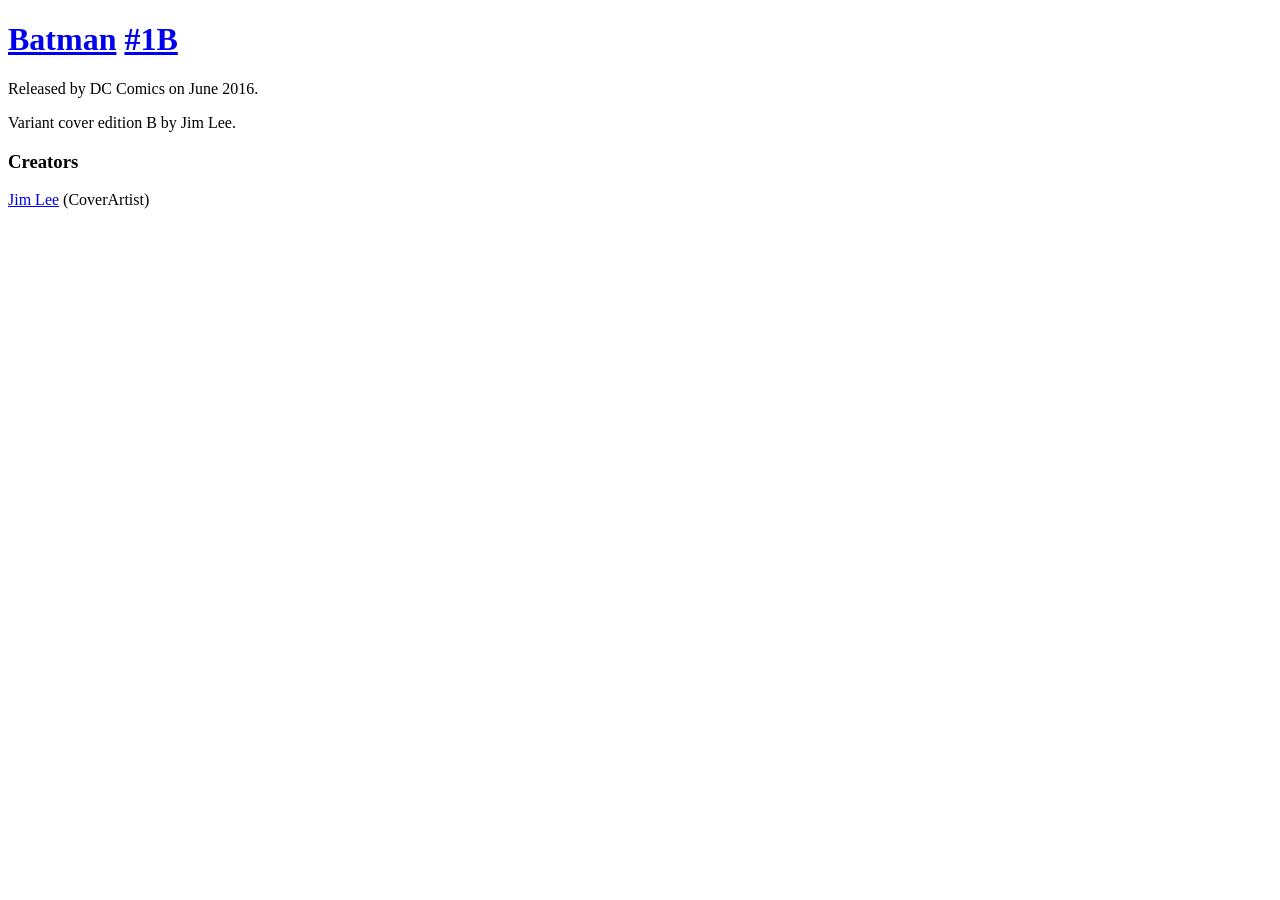
<file: tests/fixtures/comicvine/alternate_cover.html>
<!DOCTYPE html>
<html>
<head>
    <title>Batman #1 - Variant Cover B (Issue)</title>
</head>
<body>
    <h1>
        <a class="wiki-title" href="/batman/4050-91834/">Batman</a>
        <a class="wiki-issue-number" href="/batman-1-variant-cover/4000-534178/">#1B</a>
    </h1>
    <div class="wiki-descriptor">Released by DC Comics on June 2016.</div>
    <div class="js-toc-content">
        <p>Variant cover edition B by Jim Lee.</p>
    </div>
    <div class="wiki-details-object">
        <h3>Creators</h3>
        <div><a href="/jim-lee/4040-2001/">Jim Lee</a> (CoverArtist)</div>
    </div>
</body>
</html>
</file>
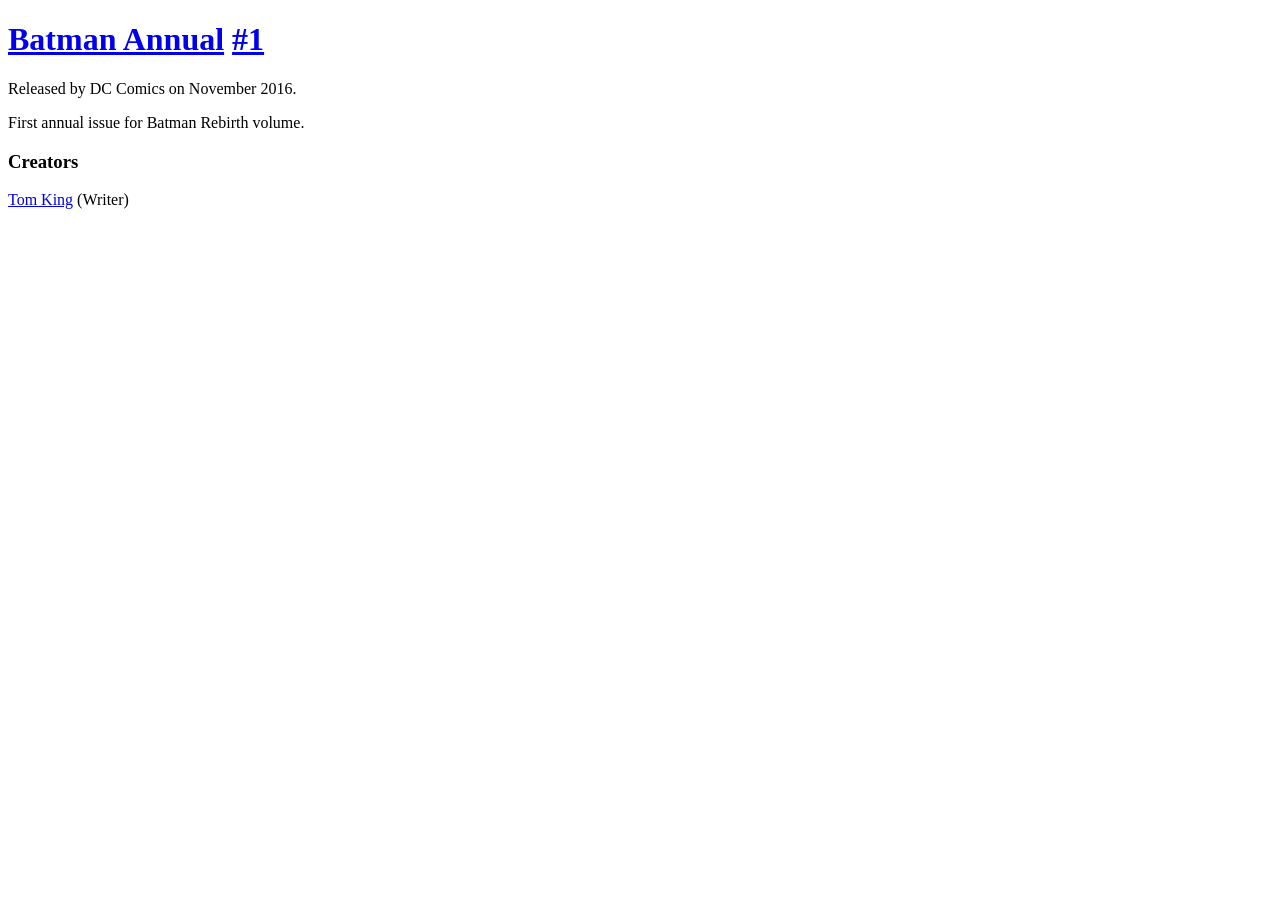
<file: tests/fixtures/comicvine/annual.html>
<!DOCTYPE html>
<html>
<head>
    <title>Batman Annual #1 - Tangled Webs (Issue)</title>
</head>
<body>
    <h1>
        <a class="wiki-title" href="/batman-annual/4050-45454/">Batman Annual</a>
        <a class="wiki-issue-number" href="/batman-annual-1/4000-556677/">#1</a>
    </h1>
    <div class="wiki-descriptor">Released by DC Comics on November 2016.</div>
    <div class="js-toc-content">
        <p>First annual issue for Batman Rebirth volume.</p>
    </div>
    <div class="wiki-details-object">
        <h3>Creators</h3>
        <div><a href="/tom-king/4040-45678/">Tom King</a> (Writer)</div>
    </div>
</body>
</html>
</file>
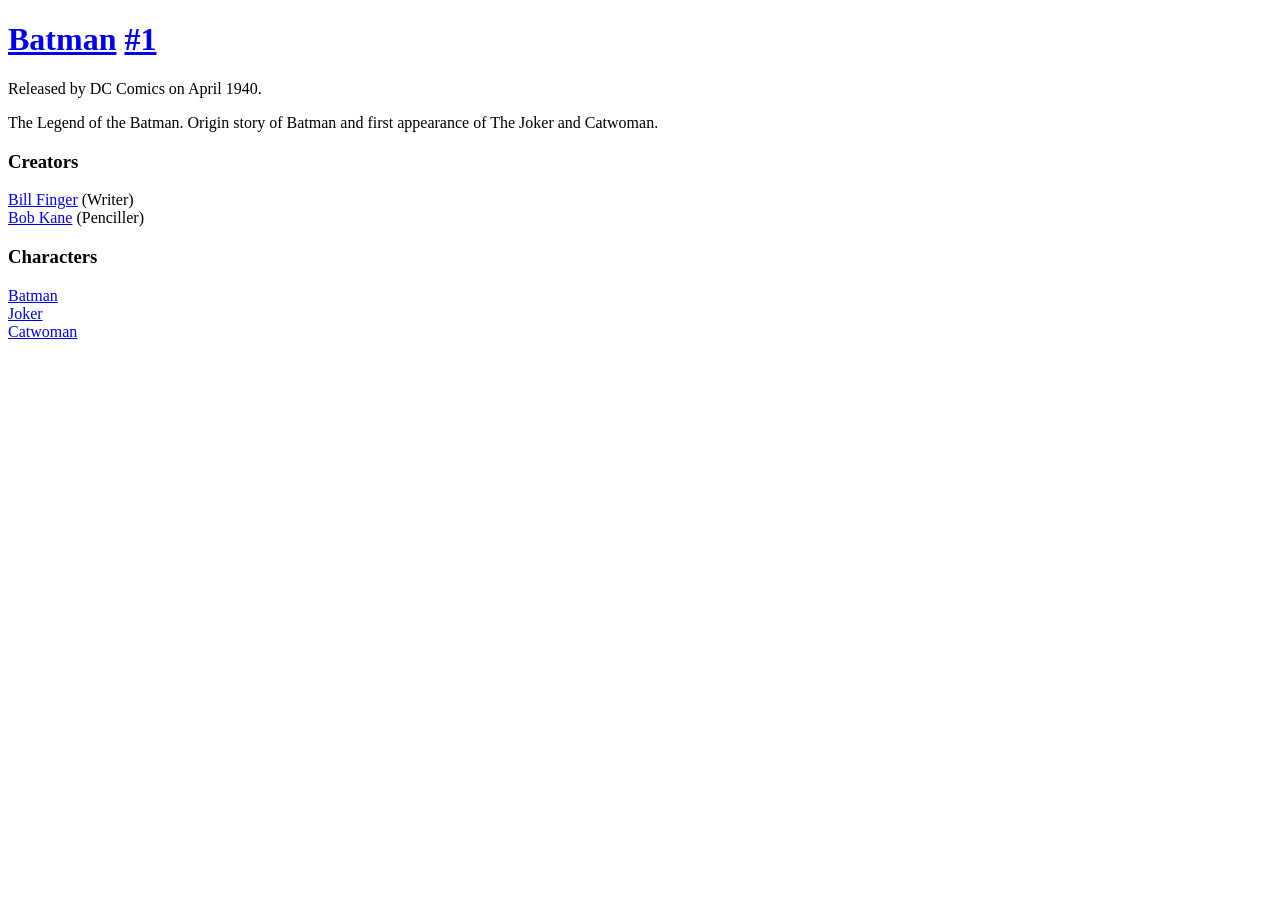
<file: tests/fixtures/comicvine/batman_1940_001.html>
<!DOCTYPE html>
<html>
<head>
    <title>Batman #1 - The Legend of the Batman (Issue)</title>
    <meta name="description" content="The first solo series for Batman. Features Joker and Catwoman.">
</head>
<body>
    <h1>
        <a class="wiki-title" href="/batman/4050-796/">Batman</a>
        <a class="wiki-issue-number" href="/batman-1-the-legend-of-the-batman/4000-11111/">#1</a>
    </h1>
    <div class="wiki-descriptor">Released by DC Comics on April 1940.</div>
    <div class="js-toc-content">
        <p>The Legend of the Batman. Origin story of Batman and first appearance of The Joker and Catwoman.</p>
    </div>
    <div class="wiki-details-object">
        <h3>Creators</h3>
        <div><a href="/bill-finger/4040-1001/">Bill Finger</a> (Writer)</div>
        <div><a href="/bob-kane/4040-1002/">Bob Kane</a> (Penciller)</div>
    </div>
    <div class="wiki-details-object">
        <h3>Characters</h3>
        <div><a href="/batman/4005-1699/">Batman</a></div>
        <div><a href="/joker/4005-1702/">Joker</a></div>
        <div><a href="/catwoman/4005-1698/">Catwoman</a></div>
    </div>
</body>
</html>
</file>
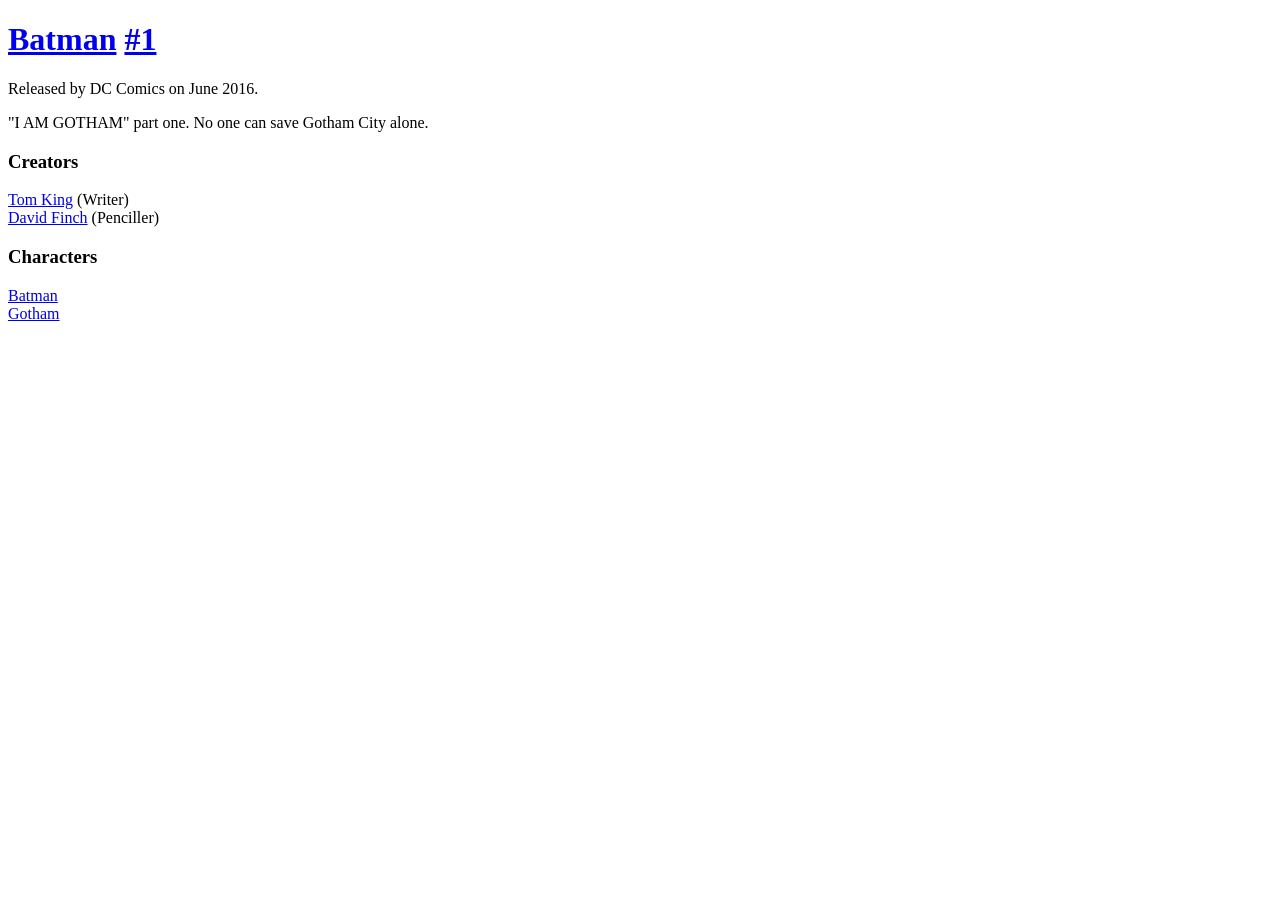
<file: tests/fixtures/comicvine/batman_2016_001.html>
<!DOCTYPE html>
<html>
<head>
    <title>Batman #1 - I Am Gotham Part 1 (Issue)</title>
    <meta name="description" content="No man can save Gotham City alone. Batman issue #1.">
    <meta name="adtags" content="publisher=dc-comics">
</head>
<body>
    <h1>
        <a class="wiki-title" href="/batman/4050-91834/">Batman</a>
        <a class="wiki-issue-number" href="/batman-1-i-am-gotham-part-1/4000-534177/">#1</a>
    </h1>
    <div class="wiki-descriptor">Released by DC Comics on June 2016.</div>
    <div class="js-toc-content">
        <p>"I AM GOTHAM" part one. No one can save Gotham City alone.</p>
    </div>
    <div class="wiki-details-object">
        <h3>Creators</h3>
        <div><a href="/tom-king/4040-45678/">Tom King</a> (Writer)</div>
        <div><a href="/david-finch/4040-12345/">David Finch</a> (Penciller)</div>
    </div>
    <div class="wiki-details-object">
        <h3>Characters</h3>
        <div><a href="/batman/4005-1699/">Batman</a></div>
        <div><a href="/gotham/4005-90123/">Gotham</a></div>
    </div>
</body>
</html>
</file>
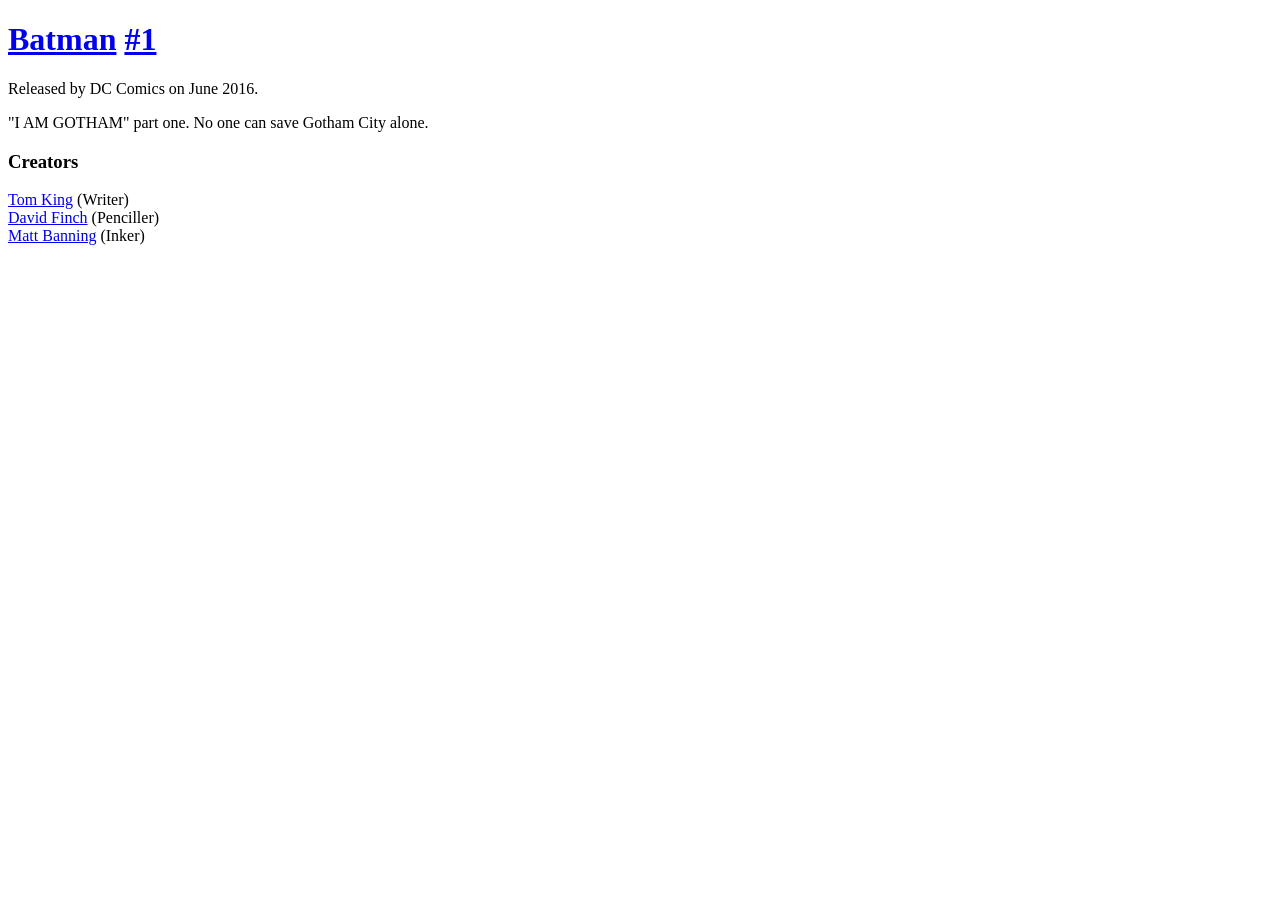
<file: tests/fixtures/comicvine/batman_issue.html>
<!DOCTYPE html>
<html>
<head>
    <title>Batman #1 - I Am Gotham Part 1 (Issue)</title>
    <meta name="description" content="No man can save Gotham City alone. Batman issue #1.">
</head>
<body>
    <h1>
        <a class="wiki-title" href="/batman/4050-91834/">Batman</a>
        <a class="wiki-issue-number" href="/batman-1-i-am-gotham-part-1/4000-534177/">#1</a>
    </h1>
    <div class="wiki-descriptor">Released by DC Comics on June 2016.</div>
    <div class="js-toc-content">
        <p>"I AM GOTHAM" part one. No one can save Gotham City alone.</p>
    </div>
    <div class="wiki-details-object">
        <h3>Creators</h3>
        <div><a href="/tom-king/4040-45678/">Tom King</a> (Writer)</div>
        <div><a href="/david-finch/4040-12345/">David Finch</a> (Penciller)</div>
        <div><a href="/matt-banning/4040-67890/">Matt Banning</a> (Inker)</div>
    </div>
</body>
</html>
</file>
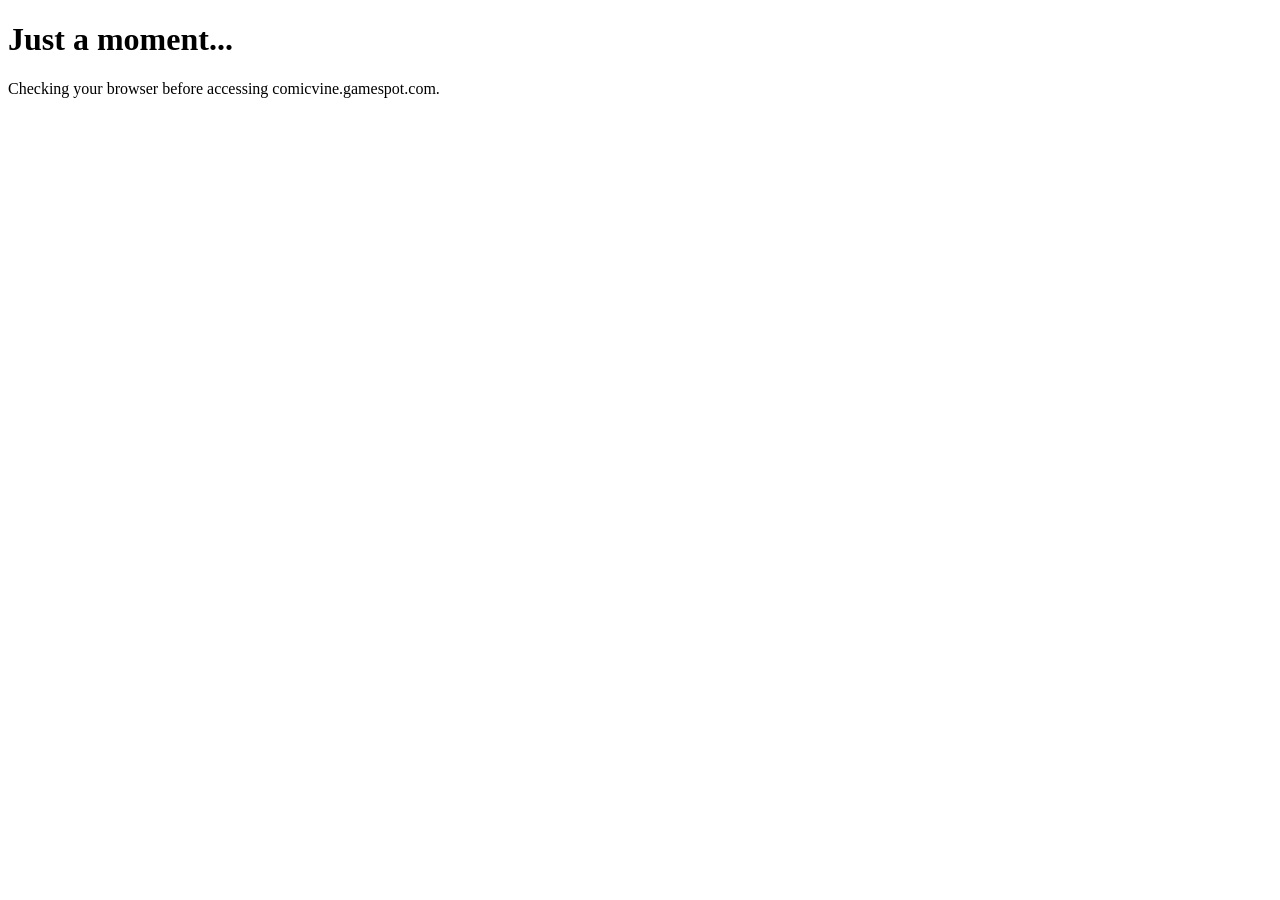
<file: tests/fixtures/comicvine/cloudflare.html>
<!DOCTYPE html>
<html>
<head>
    <title>Just a moment...</title>
</head>
<body>
    <div class="cf-browser-verification">
        <h1>Just a moment...</h1>
        <p>Checking your browser before accessing comicvine.gamespot.com.</p>
    </div>
</body>
</html>
</file>
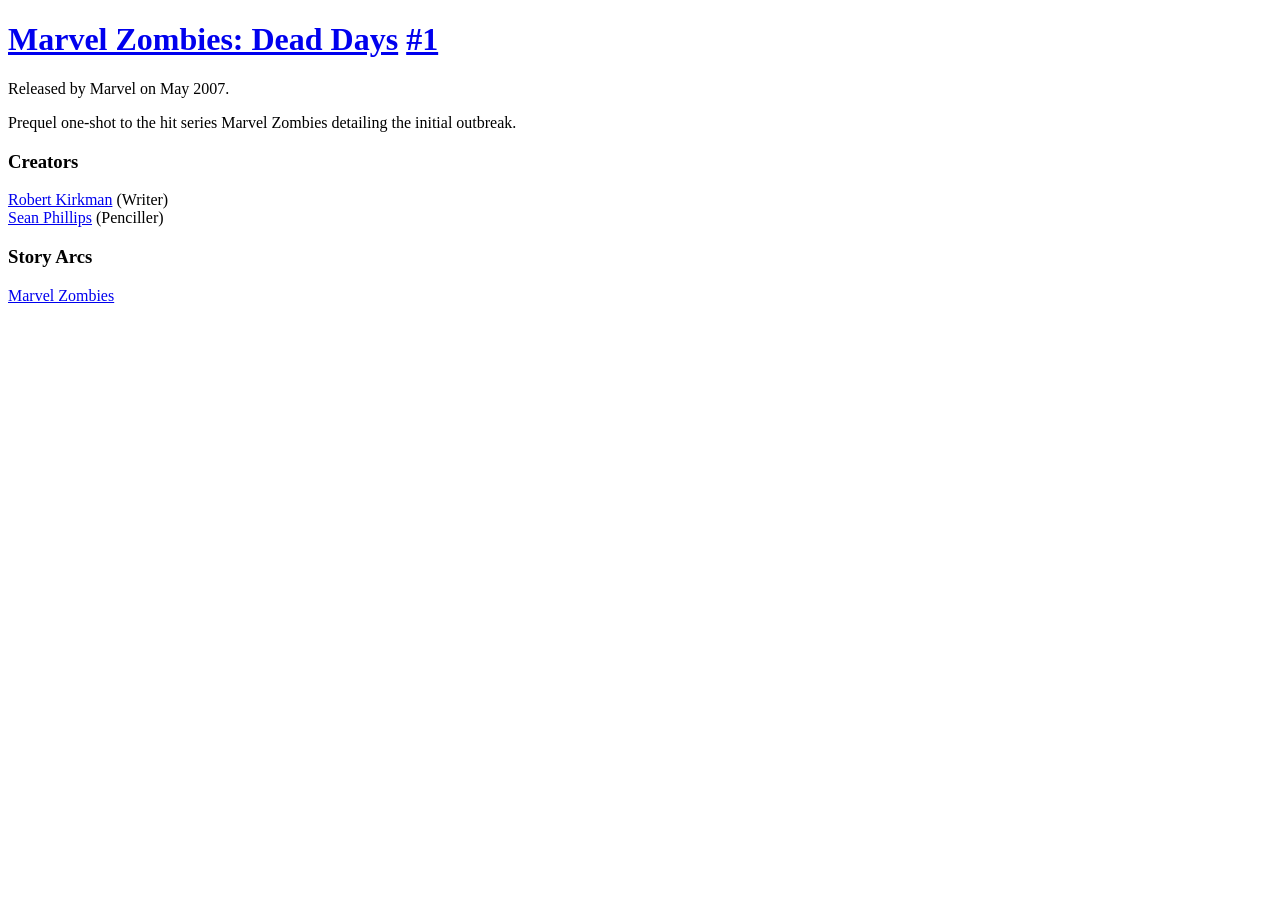
<file: tests/fixtures/comicvine/dead_days_001.html>
<!DOCTYPE html>
<html>
<head>
    <title>Marvel Zombies: Dead Days #1 - Dead Days (Issue)</title>
</head>
<body>
    <h1>
        <a class="wiki-title" href="/marvel-zombies-dead-days/4050-19888/">Marvel Zombies: Dead Days</a>
        <a class="wiki-issue-number" href="/marvel-zombies-dead-days-1/4000-112233/">#1</a>
    </h1>
    <div class="wiki-descriptor">Released by Marvel on May 2007.</div>
    <div class="js-toc-content">
        <p>Prequel one-shot to the hit series Marvel Zombies detailing the initial outbreak.</p>
    </div>
    <div class="wiki-details-object">
        <h3>Creators</h3>
        <div><a href="/robert-kirkman/4040-40500/">Robert Kirkman</a> (Writer)</div>
        <div><a href="/sean-phillips/4040-40501/">Sean Phillips</a> (Penciller)</div>
    </div>
    <div class="wiki-details-object">
        <h3>Story Arcs</h3>
        <div><a href="/marvel-zombies/4045-5555/">Marvel Zombies</a></div>
    </div>
</body>
</html>
</file>
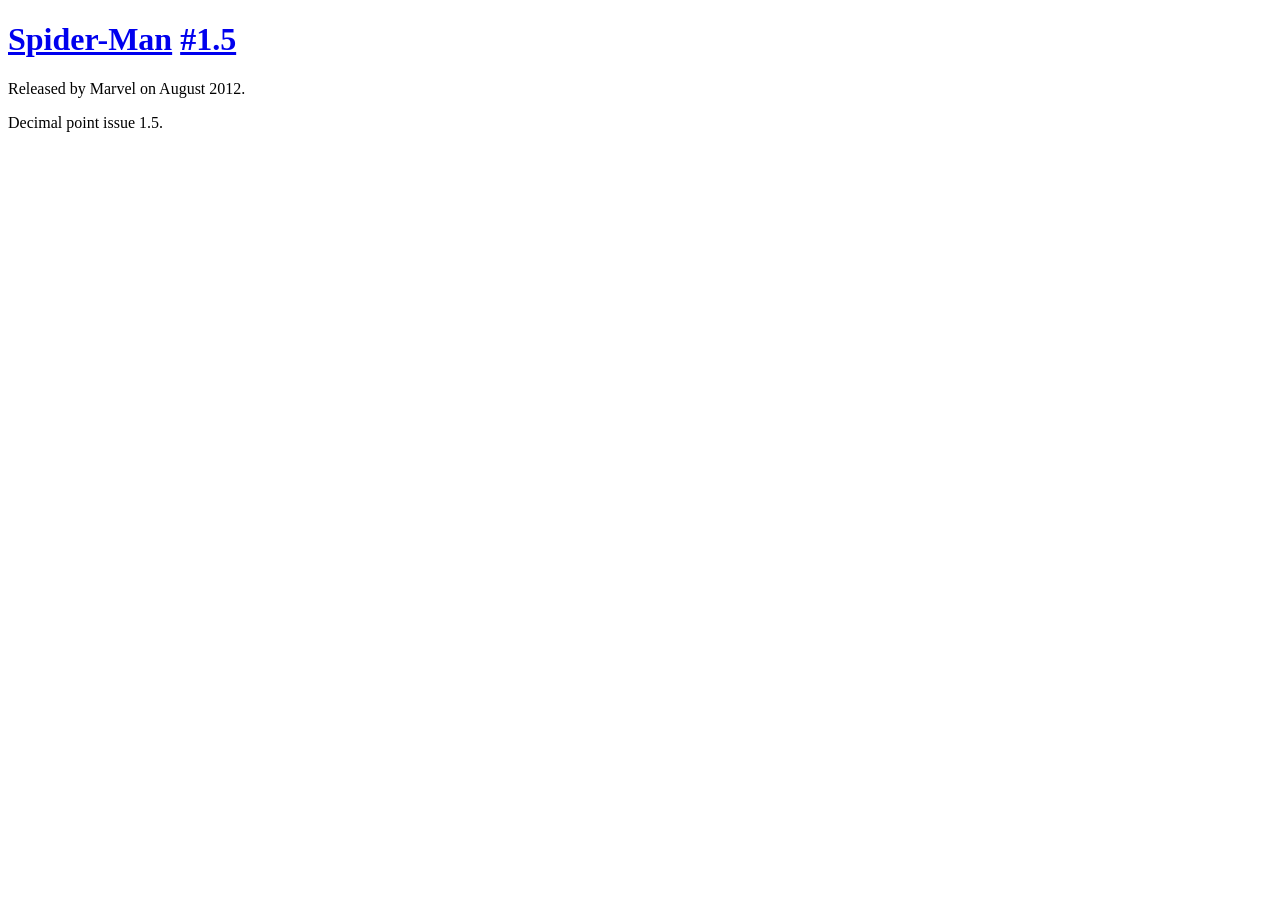
<file: tests/fixtures/comicvine/decimal_issue.html>
<!DOCTYPE html>
<html>
<head>
    <title>Spider-Man #1.5 - Point Five (Issue)</title>
</head>
<body>
    <h1>
        <a class="wiki-title" href="/spider-man/4050-12345/">Spider-Man</a>
        <a class="wiki-issue-number" href="/spider-man-15/4000-889900/">#1.5</a>
    </h1>
    <div class="wiki-descriptor">Released by Marvel on August 2012.</div>
    <div class="js-toc-content">
        <p>Decimal point issue 1.5.</p>
    </div>
</body>
</html>
</file>
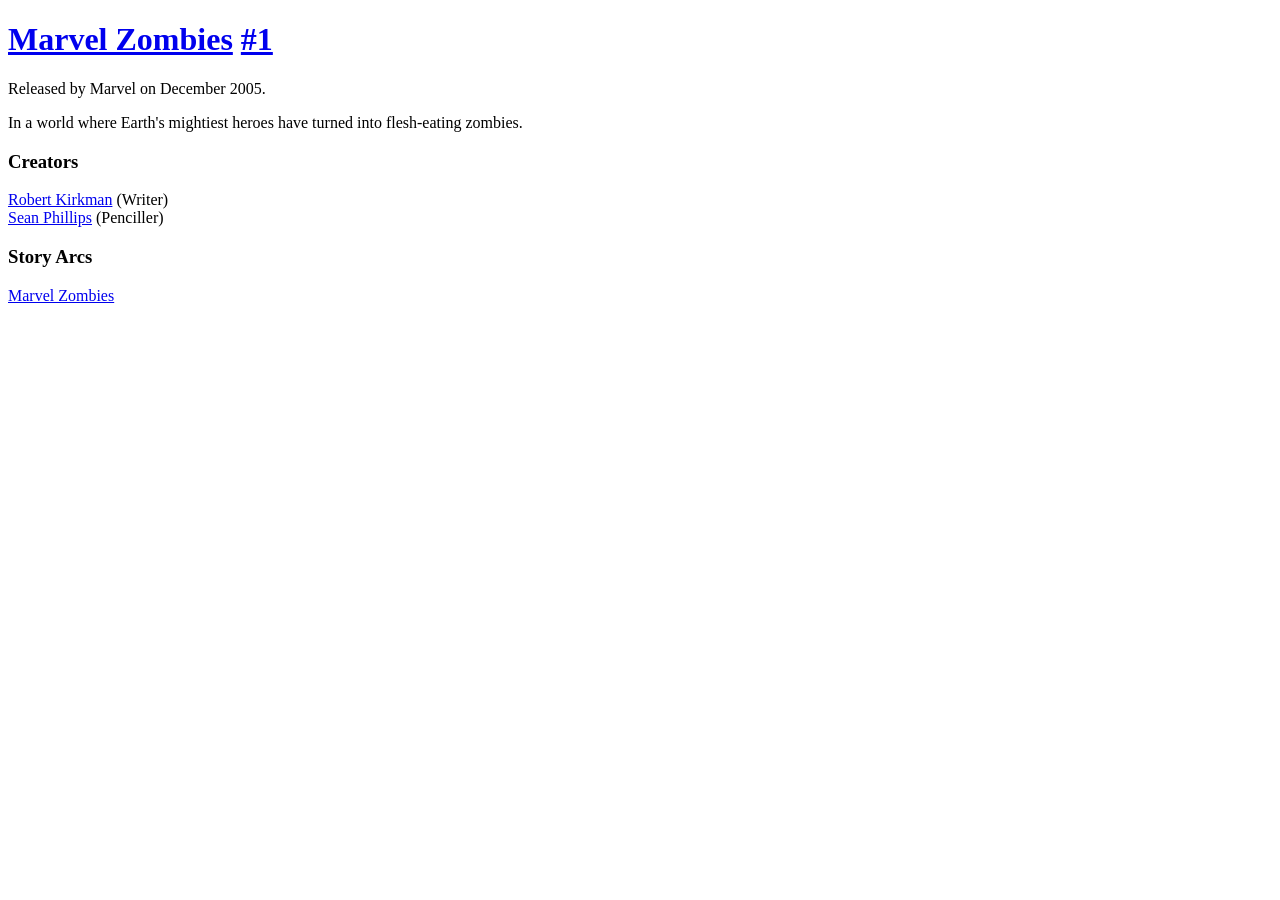
<file: tests/fixtures/comicvine/marvel_zombies_001.html>
<!DOCTYPE html>
<html>
<head>
    <title>Marvel Zombies #1 - Part 1 (Issue)</title>
</head>
<body>
    <h1>
        <a class="wiki-title" href="/marvel-zombies/4050-18123/">Marvel Zombies</a>
        <a class="wiki-issue-number" href="/marvel-zombies-1/4000-101122/">#1</a>
    </h1>
    <div class="wiki-descriptor">Released by Marvel on December 2005.</div>
    <div class="js-toc-content">
        <p>In a world where Earth's mightiest heroes have turned into flesh-eating zombies.</p>
    </div>
    <div class="wiki-details-object">
        <h3>Creators</h3>
        <div><a href="/robert-kirkman/4040-40500/">Robert Kirkman</a> (Writer)</div>
        <div><a href="/sean-phillips/4040-40501/">Sean Phillips</a> (Penciller)</div>
    </div>
    <div class="wiki-details-object">
        <h3>Story Arcs</h3>
        <div><a href="/marvel-zombies/4045-5555/">Marvel Zombies</a></div>
    </div>
</body>
</html>
</file>
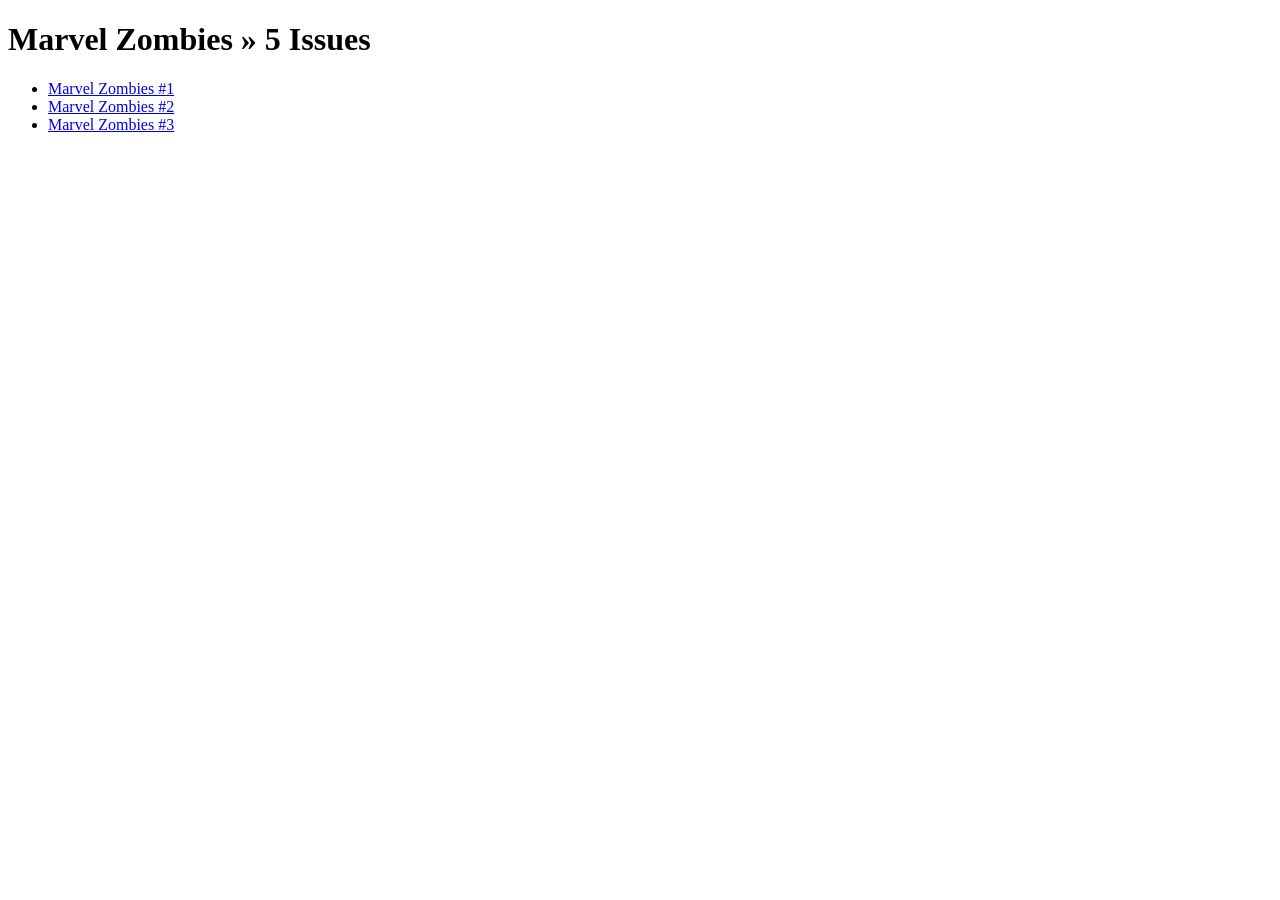
<file: tests/fixtures/comicvine/marvel_zombies_volume.html>
<!DOCTYPE html>
<html>
<head>
    <title>Marvel Zombies (Volume) - Comic Vine</title>
</head>
<body>
    <h1>Marvel Zombies » 5 Issues</h1>
    <ul class="wiki-block">
        <li>
            <a href="/marvel-zombies-1/4000-101122/">Marvel Zombies #1</a>
        </li>
        <li>
            <a href="/marvel-zombies-2/4000-101123/">Marvel Zombies #2</a>
        </li>
        <li>
            <a href="/marvel-zombies-3/4000-101124/">Marvel Zombies #3</a>
        </li>
    </ul>
</body>
</html>
</file>
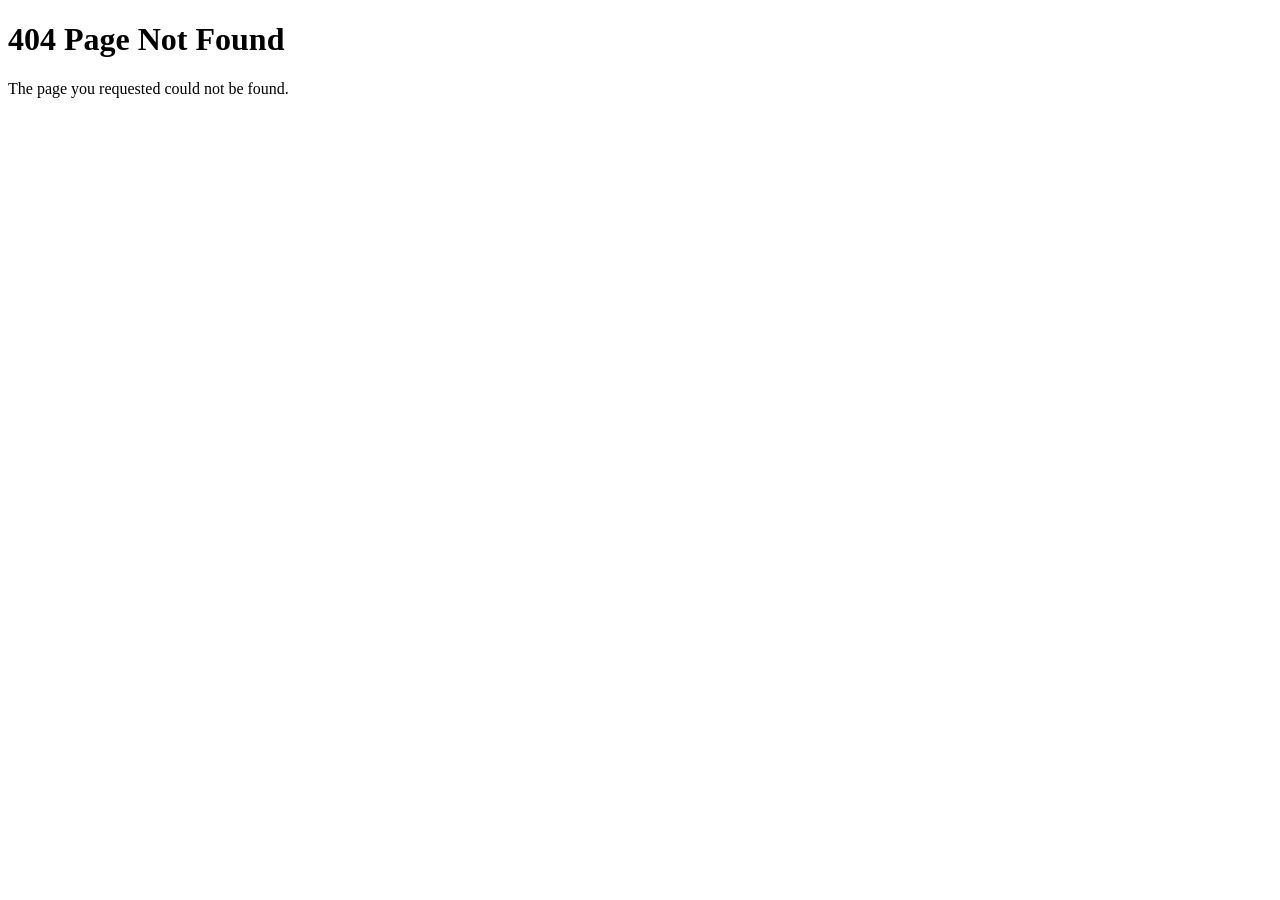
<file: tests/fixtures/comicvine/missing_page.html>
<!DOCTYPE html>
<html>
<head>
    <title>Page Not Found (404) - Comic Vine</title>
</head>
<body>
    <div class="error-404">
        <h1>404 Page Not Found</h1>
        <p>The page you requested could not be found.</p>
    </div>
</body>
</html>
</file>
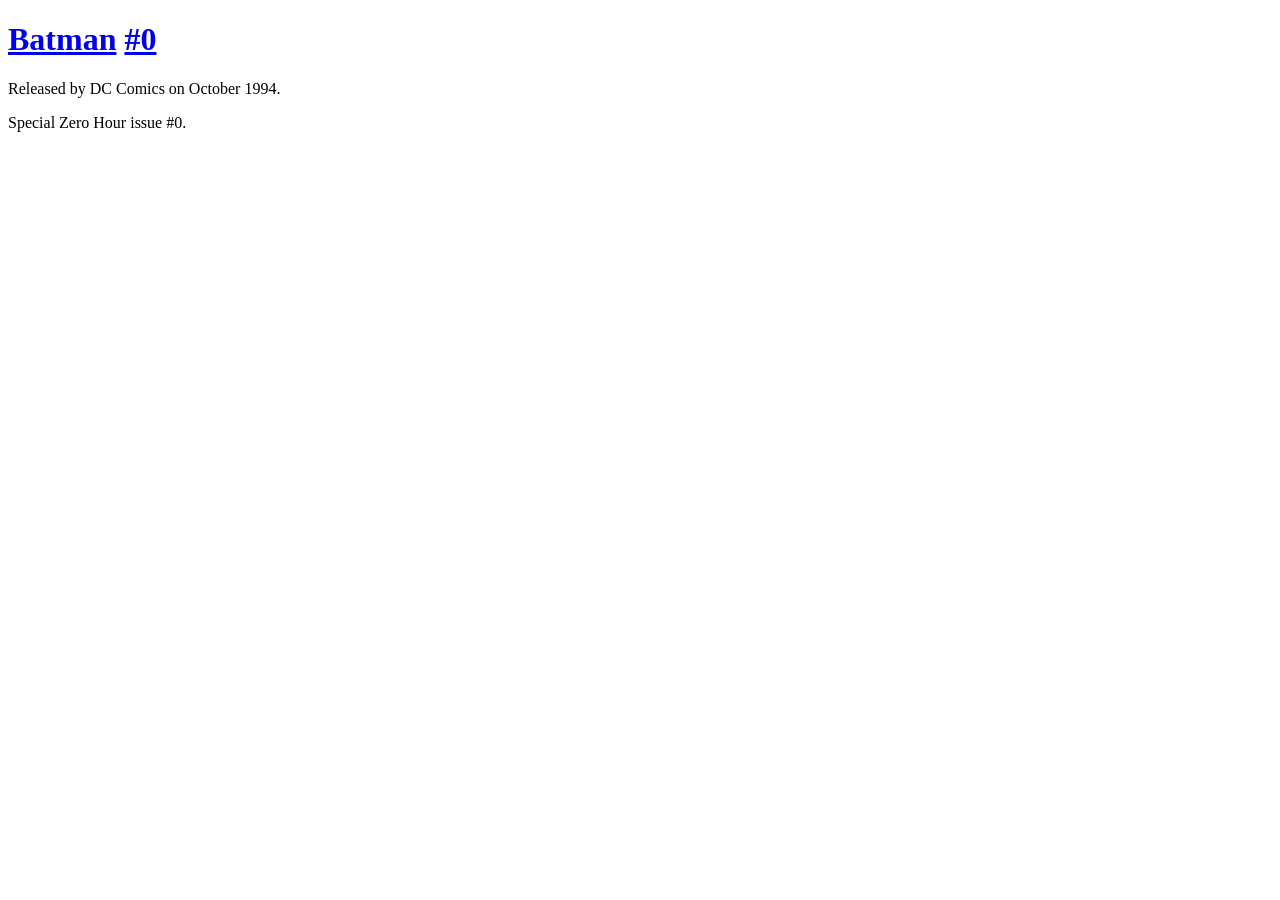
<file: tests/fixtures/comicvine/special.html>
<!DOCTYPE html>
<html>
<head>
    <title>Batman #0 - Zero Hour (Issue)</title>
</head>
<body>
    <h1>
        <a class="wiki-title" href="/batman/4050-796/">Batman</a>
        <a class="wiki-issue-number" href="/batman-0/4000-443322/">#0</a>
    </h1>
    <div class="wiki-descriptor">Released by DC Comics on October 1994.</div>
    <div class="js-toc-content">
        <p>Special Zero Hour issue #0.</p>
    </div>
</body>
</html>
</file>
